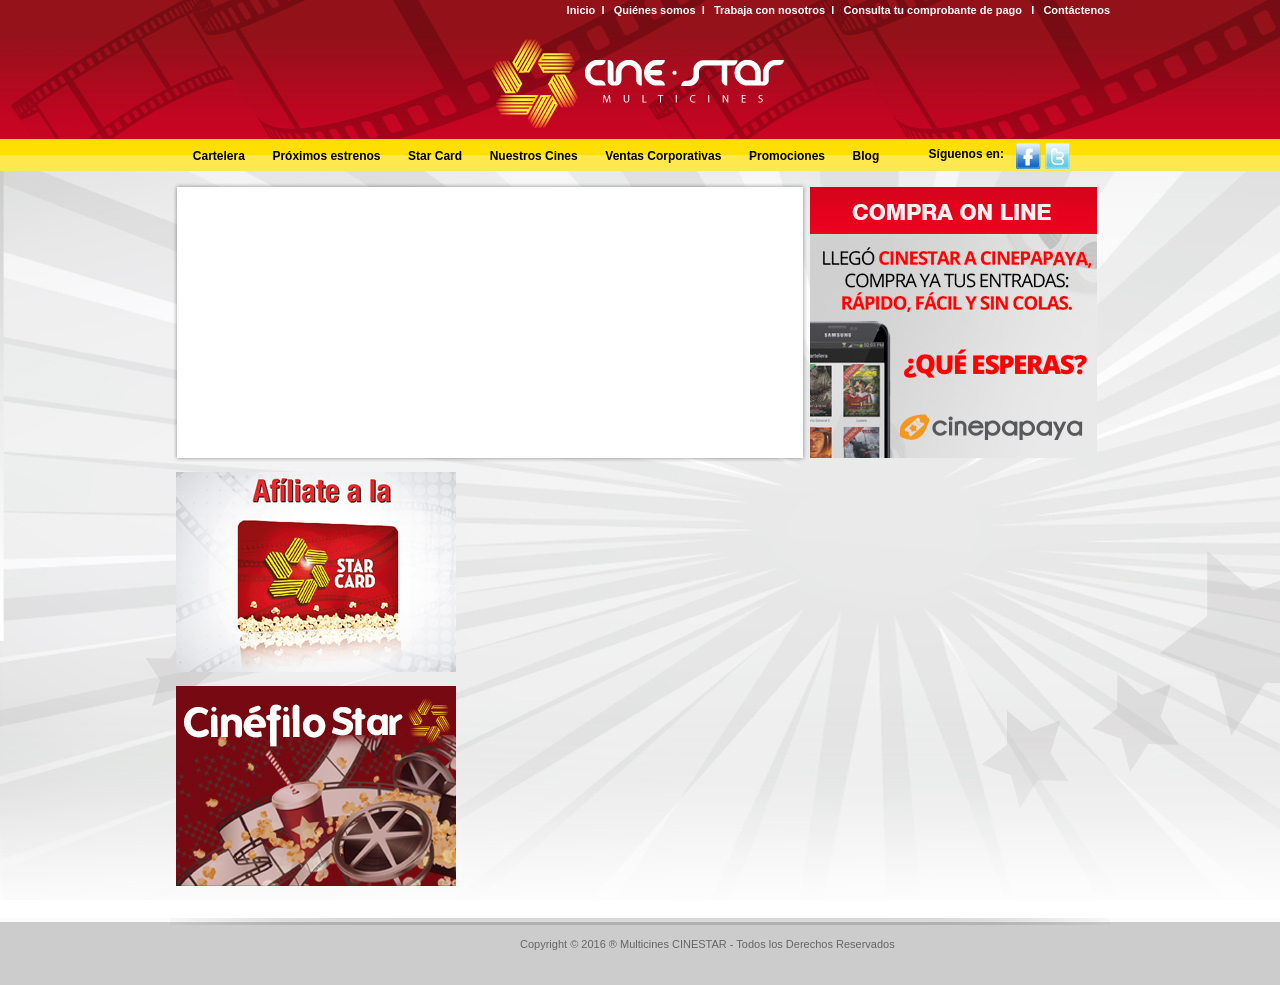
<file: index.html>
﻿<!DOCTYPE html>
<html lang="es">
	<head>
		<meta charset="utf-8">
		<meta http-equiv="X-UA-Compatible" content="IE=edge">
		<meta name="viewport" content="width=device-width, user-scalable=no, initial-scale=1.0, maximum-scale=1.0, minimum-scale=1.0">
		<meta name="description" content="Multicines Cinestar es una empresa pionera en el formato de multicines en el Perú. Información de películas, estrenos, concursos y más">
		<link rel="shortcut icon" href="img/varios/favicon.ico">
		<link href="css/estilos.css" rel="stylesheet" type="text/css">
		<title>Multicines Cinestar</title>
	</head>
	<body>

		<header>
			<nav class="nav-sec">
        		<a href="index.html">Inicio</a>&nbsp;&nbsp;l&nbsp;&nbsp;
        		<a href="http://www.cinestar.com.pe/quienes_somos">Quiénes somos</a>&nbsp;&nbsp;l&nbsp;&nbsp;
        		<a href="http://www.cinestar.com.pe/trabaja_con_nosotros">Trabaja con nosotros</a>&nbsp;&nbsp;l&nbsp;&nbsp;
        		<a href="https://www.efact.pe/consult.html" target="_blank">Consulta tu comprobante de pago </a>&nbsp;&nbsp;l&nbsp;&nbsp;
        		<a href="http://www.cinestar.com.pe/contactenos/#contenido_titulo" class="anchorLink">Contáctenos</a>
			</nav>
			<div class="area-logo">
				<a href="index.html"><img src="img/varios/logo-cinestar.png"/></a>
			</div>
			<nav class="menu">
				<span class="img-social">
					<a href="http://www.facebook.com/multicinestar" target="_blank"><img src="img/varios/ico-face.png"/></a>
					<a href="http://www.twitter.com/multicinestar" target="_blank"><img src="img/varios/ico-twitter.png"/></a>
				</span>
				<span class="social">Síguenos en: </span>
				<ul class="menu-principal">
		    		<li class="menu-item"><a href="peliculas.html?id=cartelera">Cartelera</a></li>
		       		<li class="menu-item"><a href="peliculas.html?id=estrenos">Próximos estrenos</a></li>
		       		<li class="menu-item"><a href="http://www.cinestar.com.pe/starcard">Star Card</a></li>
		        	<li class="menu-item"><a href="cines.html">Nuestros Cines</a></li>
		        	<li class="menu-item"><a href="http://www.cinestar.com.pe/ventas_corporativas">Ventas Corporativas</a></li>
		        	<li class="menu-item"><a href="http://www.cinestar.com.pe/promociones">Promociones</a></li>
		        	<li class="menu-item"><a href="http://www.cinestar.com.pe/cinefilo_star">Blog</a></li>
		    	</ul>
			</nav>
			<div class="slider">

			</div>
			<div class="papaya">
				<a href="http://www.cinepapaya.com/pe/cinestar" target="_blank"><img src="img/varios/bg-papaya.jpg"/></a>
			</div>
		</header>
	
		<div class="contenido">
			<div class="publicidad">
				<a href="http://www.cinestar.com.pe/starcard/"><img src="img/varios/starcard.jpg"/></a>
				<a href="http://www.cinestar.com.pe/cinefilo_star/"><img src="img/varios/cinefilo-star.jpg"/></a>
			</div>
			<div class="contenido-interno" id="contenido-interno">
				
			</div>
		</div>
		<div class="clearbox"><br/></div>

		<footer>
			<div class="contenido-footer">
				<p>Copyright © 2016 ® Multicines CINESTAR - Todos los Derechos Reservados</p>
			</div>
		</footer>

	</body>
</html>
</file>
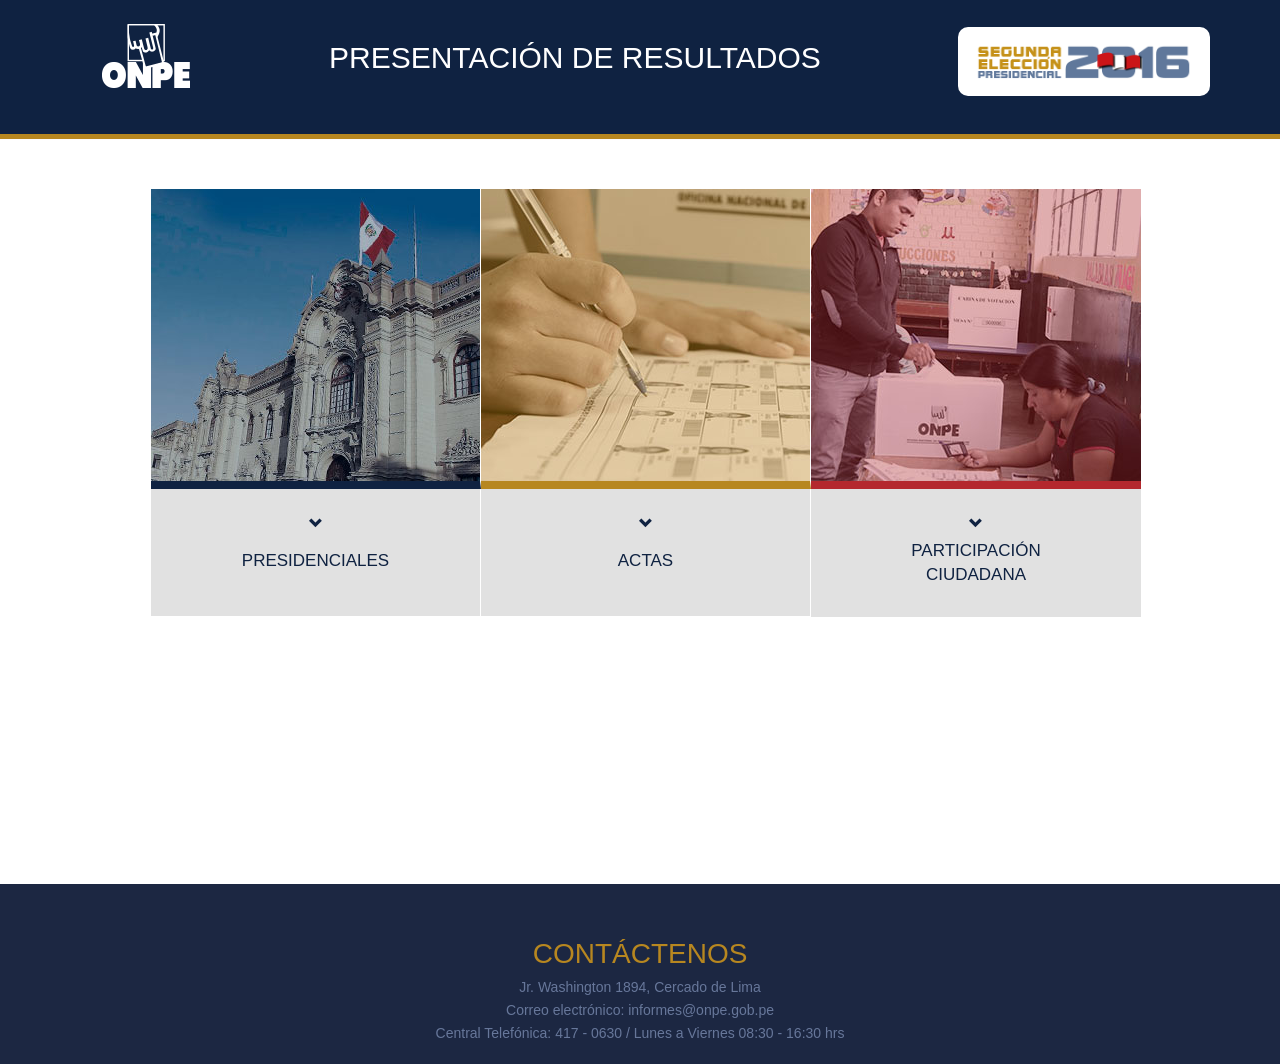
<file: onpe_jss/index.html>
﻿<!DOCTYPE html> 
<html>
  <head>
    <title>ONPE - Oficina Nacional de Procesos Electorales</title>
    <meta http-equiv="Content-Type" content="text/html; charset=UTF-8"  />
    <meta http-equiv="X-UA-Compatible" content="IE=9" />
    <link href="css/bootstrap.css" rel="stylesheet" type="text/css" media="screen"/>
    <link href="css/font-awesome.min.css" rel="stylesheet" type="text/css" media="screen"/>
    <link href="css/style.css" rel="stylesheet" type="text/css" media="screen"/>
  </head>
  <body>
    <header>
      <div class="container">
        <div class="pull-left logo-onpe">
          <div class="pull-left">
            <a href="index.html"><img src="images/onpe-trans.png"></a>
          </div>
          
          <div class="pull-left">
            <h1>PRESENTACIÓN DE RESULTADOS</h1>
          </div>
        </div>
  
        <div class="pull-right logo">
          <img src="images/eegg2016-trans.png" width="218" height="35">
        </div>
      </div>
    </header>
    
    <section class="container space02 nosub">
      <div class="pull-left pd02 ancho-ie">
          <a href="presidenciales.html">
            <div class="grow pic btn01"><img src="images/presidenciales.jpg" ></div>
            <div class="tit02"><span class="glyphicon glyphicon-chevron-down" aria-hidden="true"></span><p>PRESIDENCIALES</p></div>
          </a>
      </div>
      <div class="pull-left pd02 oculto2 ancho-ie">
        <a href="actas_ubigeo.html">
          <div class="grow pic btn04"><img src="images/actas.jpg" ></div>
          <div class="tit02"><span class="glyphicon glyphicon-chevron-down" aria-hidden="true"></span><p>ACTAS</p></div>
        </a>
      </div>
      <div class="pull-left pd01 ancho-ie">
        <a href="participacion.html">
          <div class="grow pic btn05"><img src="images/participacion.jpg" ></div>
        <div class="tit01"><span class="glyphicon glyphicon-chevron-down" aria-hidden="true"></span><p>PARTICIPACIÓN <br> CIUDADANA</p></div>
        </a>
      </div>
    </section>
    
    <footer class="footer-inside">
      <div class="container">
        <div class="row">
          <div class="col-md-12 direc01">
            <span>CONTÁCTENOS</span>
            <p>Jr. Washington 1894, Cercado de Lima </p>
            <p>Correo electrónico: <a href="#">informes@onpe.gob.pe</a></p>
            <p>Central Telefónica: 417 - 0630 / Lunes a Viernes 08:30 - 16:30 hrs</p>
          </div>
        </div>
      </div>
    </footer>
      
  </body>
</html>
</file>
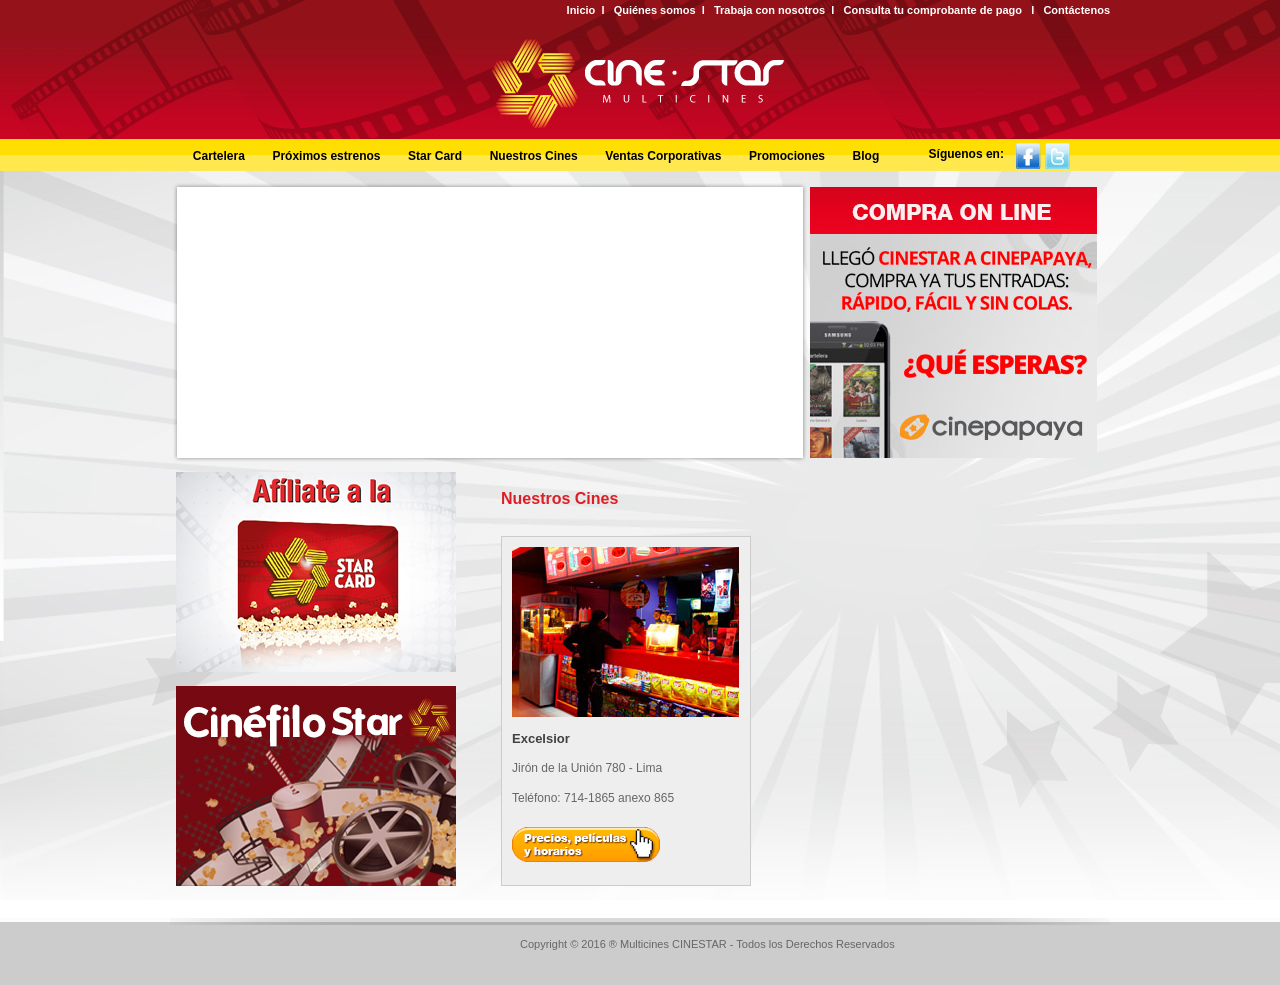
<file: cines.html>
﻿<!DOCTYPE html>
<html>
	<head>
		<meta charset="utf-8">
		<meta http-equiv="X-UA-Compatible" content="IE=edge">
		<meta name="viewport" content="width=device-width, user-scalable=no, initial-scale=1.0, maximum-scale=1.0, minimum-scale=1.0">
		<meta name="description" content="Multicines Cinestar es una empresa pionera en el formato de multicines en el Perú. Información de películas, estrenos, concursos y más">
		<link rel="shortcut icon" href="img/varios/favicon.ico">
		<link href="css/estilos.css" rel="stylesheet" type="text/css">
		<title>Multicines Cinestar</title>
	</head>
	<body>

		<header>
			<nav class="nav-sec">
        		<a href="index.html">Inicio</a>&nbsp;&nbsp;l&nbsp;&nbsp;
        		<a href="http://www.cinestar.com.pe/quienes_somos">Quiénes somos</a>&nbsp;&nbsp;l&nbsp;&nbsp;
        		<a href="http://www.cinestar.com.pe/trabaja_con_nosotros">Trabaja con nosotros</a>&nbsp;&nbsp;l&nbsp;&nbsp;
        		<a href="https://www.efact.pe/consult.html" target="_blank">Consulta tu comprobante de pago </a>&nbsp;&nbsp;l&nbsp;&nbsp;
        		<a href="http://www.cinestar.com.pe/contactenos/#contenido_titulo" class="anchorLink">Contáctenos</a>
			</nav>
			<div class="area-logo">
				<a href="index.html"><img src="img/varios/logo-cinestar.png"/></a>
			</div>
			<nav class="menu">
				<span class="img-social">
					<a href="http://www.facebook.com/multicinestar" target="_blank"><img src="img/varios/ico-face.png"/></a>
					<a href="http://www.twitter.com/multicinestar" target="_blank"><img src="img/varios/ico-twitter.png"/></a>
				</span>
				<span class="social">Síguenos en: </span>
				<ul class="menu-principal">
		    		<li class="menu-item"><a href="peliculas.html?id=cartelera">Cartelera</a></li>
		       		<li class="menu-item"><a href="peliculas.html?id=estrenos">Próximos estrenos</a></li>
		       		<li class="menu-item"><a href="http://www.cinestar.com.pe/starcard">Star Card</a></li>
		        	<li class="menu-item"><a href="cines.html">Nuestros Cines</a></li>
		        	<li class="menu-item"><a href="http://www.cinestar.com.pe/ventas_corporativas">Ventas Corporativas</a></li>
		        	<li class="menu-item"><a href="http://www.cinestar.com.pe/promociones">Promociones</a></li>
		        	<li class="menu-item"><a href="http://www.cinestar.com.pe/cinefilo_star">Blog</a></li>
		    	</ul>
			</nav>
			<div class="slider">

			</div>
			<div class="papaya">
				<a href="http://www.cinepapaya.com/pe/cinestar" target="_blank"><img src="img/varios/bg-papaya.jpg"/></a>
			</div>
		</header>
	
		<div class="contenido">
			<div class="publicidad">
				<a href="http://www.cinestar.com.pe/starcard/"><img src="img/varios/starcard.jpg"/></a>
				<a href="http://www.cinestar.com.pe/cinefilo_star/"><img src="img/varios/cinefilo-star.jpg"/></a>
			</div>
			<div class="contenido-interno" id="contenido-interno">

				<br/><h1>Nuestros Cines</h1><br/>
				<div class="contenido-cine">
	        	    <img src="img/cine/1.1.jpg" width="227" height="170"/>
            	   	<div class="datos-cine">
       				   	<h4>Excelsior</h4><br/>
                		<span>Jirón de la Unión 780 - Lima<br/><br/>Teléfono: 714-1865 anexo 865</span>
                	</div>
                	<br/>
                	<a href="http://www.cinestar.com.pe/multicines/cine/Cinestar-Excelsior">
                		<img src="img/varios/ico-info2.png" width="150" height="40"/>
                	</a>
				</div>

			</div>
		</div>
		<div class="clearbox"><br/></div>

		<footer>
			<div class="contenido-footer">
				<p>Copyright © 2016 ® Multicines CINESTAR - Todos los Derechos Reservados</p>
			</div>
		</footer>

	</body>
</html>
</file>
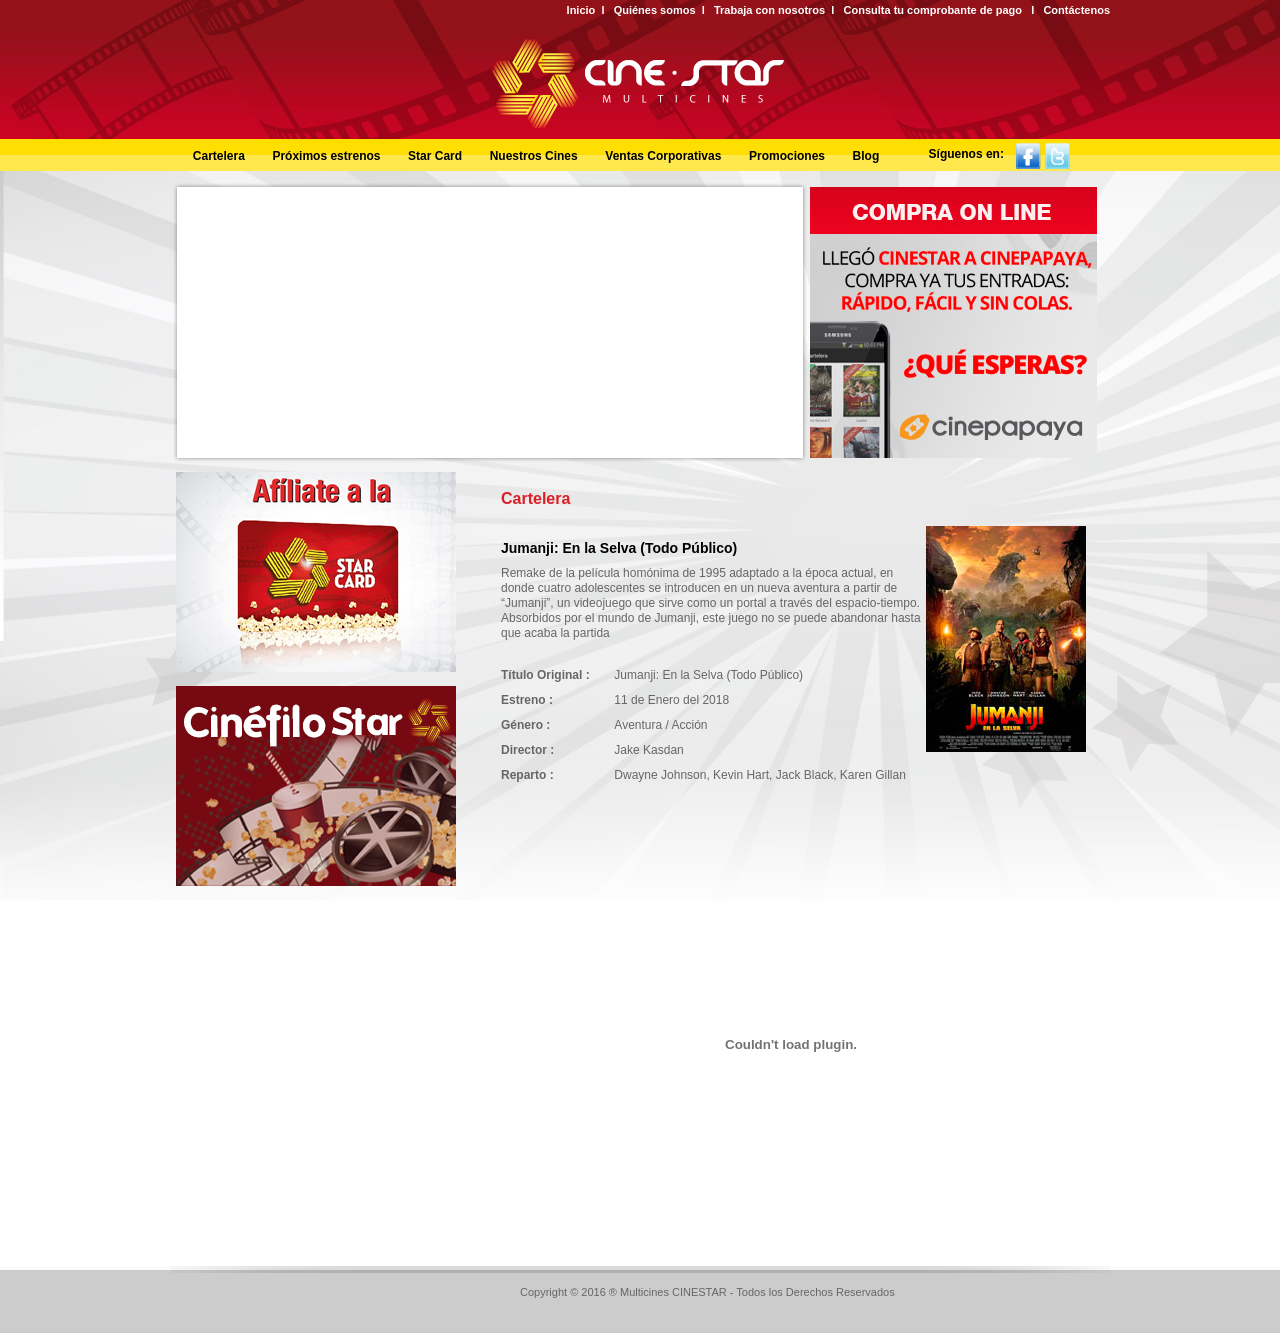
<file: pelicula.html>
﻿<!DOCTYPE html>
<html lang="es">
	<head>
		<meta charset="utf-8">
		<meta http-equiv="X-UA-Compatible" content="IE=edge">
		<meta name="viewport" content="width=device-width, user-scalable=no, initial-scale=1.0, maximum-scale=1.0, minimum-scale=1.0">
		<meta name="description" content="Multicines Cinestar es una empresa pionera en el formato de multicines en el Perú. Información de películas, estrenos, concursos y más">
		<link rel="shortcut icon" href="img/varios/favicon.ico">
		<link href="css/estilos.css" rel="stylesheet" type="text/css">
		<title>Multicines Cinestar</title>
	</head>
	<body>

		<header>
			<nav class="nav-sec">
        		<a href="index.html">Inicio</a>&nbsp;&nbsp;l&nbsp;&nbsp;
        		<a href="http://www.cinestar.com.pe/quienes_somos">Quiénes somos</a>&nbsp;&nbsp;l&nbsp;&nbsp;
        		<a href="http://www.cinestar.com.pe/trabaja_con_nosotros">Trabaja con nosotros</a>&nbsp;&nbsp;l&nbsp;&nbsp;
        		<a href="https://www.efact.pe/consult.html" target="_blank">Consulta tu comprobante de pago </a>&nbsp;&nbsp;l&nbsp;&nbsp;
        		<a href="http://www.cinestar.com.pe/contactenos/#contenido_titulo" class="anchorLink">Contáctenos</a>
			</nav>
			<div class="area-logo">
				<a href="index.html"><img src="img/varios/logo-cinestar.png"/></a>
			</div>
			<nav class="menu">
				<span class="img-social">
					<a href="http://www.facebook.com/multicinestar" target="_blank"><img src="img/varios/ico-face.png"/></a>
					<a href="http://www.twitter.com/multicinestar" target="_blank"><img src="img/varios/ico-twitter.png"/></a>
				</span>
				<span class="social">Síguenos en: </span>
				<ul class="menu-principal">
		    		<li class="menu-item"><a href="peliculas.html?id=cartelera">Cartelera</a></li>
		       		<li class="menu-item"><a href="peliculas.html?id=estrenos">Próximos estrenos</a></li>
		       		<li class="menu-item"><a href="http://www.cinestar.com.pe/starcard">Star Card</a></li>
		        	<li class="menu-item"><a href="cines.html">Nuestros Cines</a></li>
		        	<li class="menu-item"><a href="http://www.cinestar.com.pe/ventas_corporativas">Ventas Corporativas</a></li>
		        	<li class="menu-item"><a href="http://www.cinestar.com.pe/promociones">Promociones</a></li>
		        	<li class="menu-item"><a href="http://www.cinestar.com.pe/cinefilo_star">Blog</a></li>
		    	</ul>
			</nav>
			<div class="slider">

			</div>
			<div class="papaya">
				<a href="http://www.cinepapaya.com/pe/cinestar" target="_blank"><img src="img/varios/bg-papaya.jpg"/></a>
			</div>
		</header>
	
		<div class="contenido">
			<div class="publicidad">
				<a href="http://www.cinestar.com.pe/starcard/"><img src="img/varios/starcard.jpg"/></a>
				<a href="http://www.cinestar.com.pe/cinefilo_star/"><img src="img/varios/cinefilo-star.jpg"/></a>
			</div>
			<div class="contenido-interno" id="contenido-interno">

				<br/><h1>Cartelera</h1><br/>
				<div class="contenido-pelicula">
					<div class="datos-pelicula">
						<h2>Jumanji: En la Selva (Todo Público)</h2>
						<p>Remake de la película homónima de 1995 adaptado a la época actual, en donde cuatro adolescentes se introducen en un nueva aventura a partir de “Jumanji”, un videojuego que sirve como un portal a través del espacio-tiempo. Absorbidos por el mundo de Jumanji, este juego no se puede abandonar hasta que acaba la partida</p>
						<br/>
						<div class="tabla">
							<div class="fila">
								<div class="celda-titulo">Título Original :</div>
								<div class="celda">Jumanji: En la Selva (Todo Público)</div>
							</div>
							<div class="fila">
								<div class="celda-titulo">Estreno :</div>
								<div class="celda">11 de Enero del 2018</div>
							</div>
							<div class="fila">
								<div class="celda-titulo">Género :</div>
								<div class="celda">Aventura / Acción</div>
							</div>
							<div class="fila">
								<div class="celda-titulo">Director :</div>
								<div class="celda">Jake Kasdan</div>
							</div>
							<div class="fila">
								<div class="celda-titulo">Reparto :</div>
								<div class="celda">Dwayne Johnson, Kevin Hart, Jack Black, Karen Gillan</div>
							</div>
						</div>
					</div>
					<img src="img/pelicula/1.jpg" width="160" height="226"><br/><br/>
				</div>
				<div class="pelicula-video">
					<embed src="https://www.youtube.com/v/6maujJFcuxAfs" type="application/x-shockwave-flash" allowscriptaccess="always" allowfullscreen="true" width="580" height="400">
				</div>

			</div>
		</div>
		<div class="clearbox"><br/></div>

		<footer>
			<div class="contenido-footer">
				<p>Copyright © 2016 ® Multicines CINESTAR - Todos los Derechos Reservados</p>
			</div>
		</footer>
		
	</body>
</html>
</file>
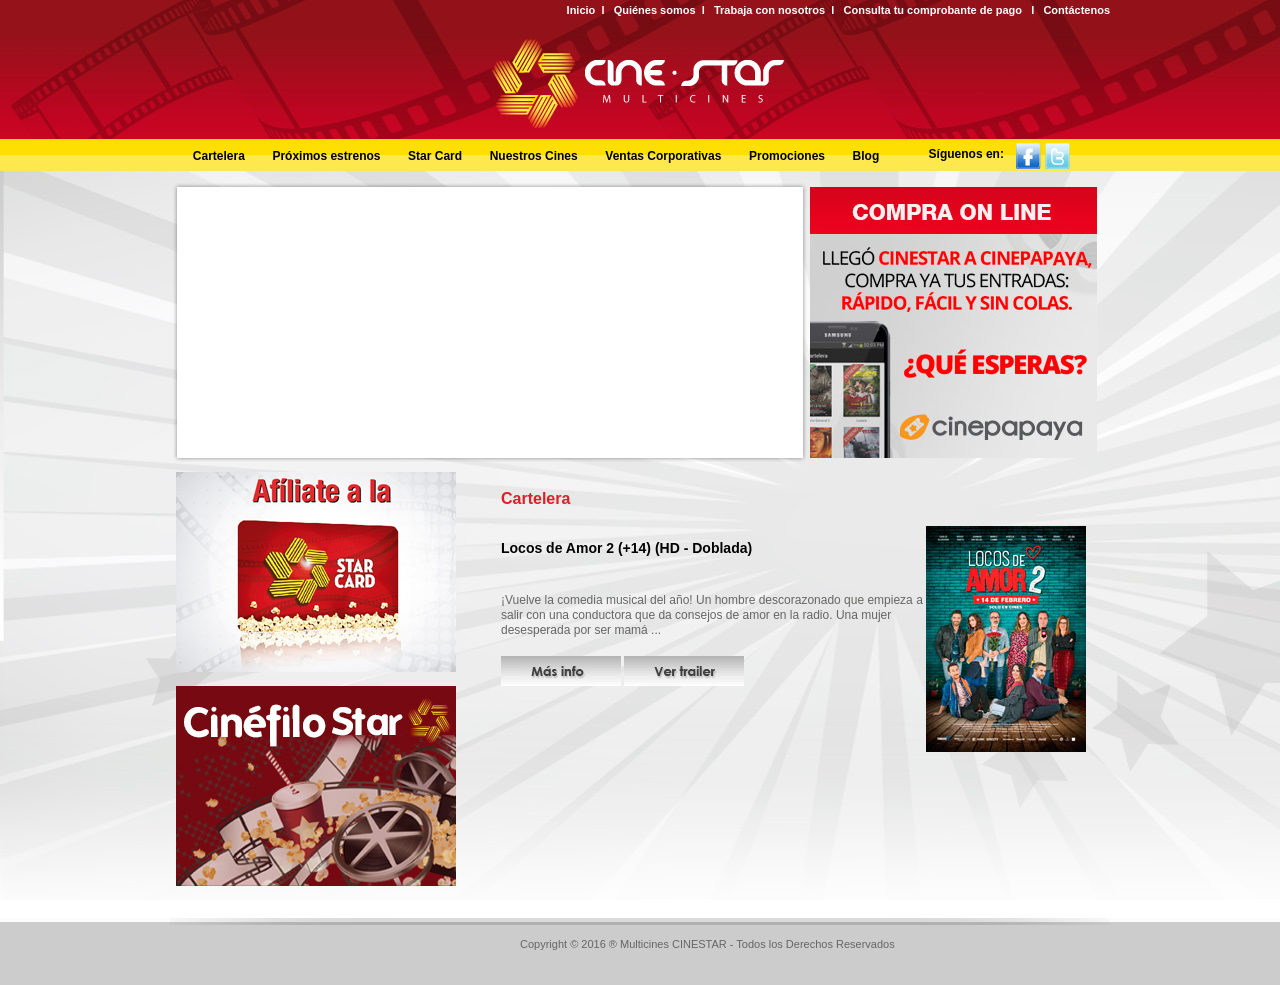
<file: peliculas.html>
﻿<!DOCTYPE html>
<html lang="es">
	<head>
		<meta charset="utf-8">
		<meta http-equiv="X-UA-Compatible" content="IE=edge">
		<meta name="viewport" content="width=device-width, user-scalable=no, initial-scale=1.0, maximum-scale=1.0, minimum-scale=1.0">
		<meta name="description" content="Multicines Cinestar es una empresa pionera en el formato de multicines en el Perú. Información de películas, estrenos, concursos y más">
		<link rel="shortcut icon" href="img/varios/favicon.ico">
		<link href="css/estilos.css" rel="stylesheet" type="text/css">
		<title>Multicines Cinestar</title>
	</head>
	<body>

		<header>
			<nav class="nav-sec">
        		<a href="index.html">Inicio</a>&nbsp;&nbsp;l&nbsp;&nbsp;
        		<a href="http://www.cinestar.com.pe/quienes_somos">Quiénes somos</a>&nbsp;&nbsp;l&nbsp;&nbsp;
        		<a href="http://www.cinestar.com.pe/trabaja_con_nosotros">Trabaja con nosotros</a>&nbsp;&nbsp;l&nbsp;&nbsp;
        		<a href="https://www.efact.pe/consult.html" target="_blank">Consulta tu comprobante de pago </a>&nbsp;&nbsp;l&nbsp;&nbsp;
        		<a href="http://www.cinestar.com.pe/contactenos/#contenido_titulo" class="anchorLink">Contáctenos</a>
			</nav>
			<div class="area-logo">
				<a href="index.html"><img src="img/varios/logo-cinestar.png"/></a>
			</div>
			<nav class="menu">
				<span class="img-social">
					<a href="http://www.facebook.com/multicinestar" target="_blank"><img src="img/varios/ico-face.png"/></a>
					<a href="http://www.twitter.com/multicinestar" target="_blank"><img src="img/varios/ico-twitter.png"/></a>
				</span>
				<span class="social">Síguenos en: </span>
				<ul class="menu-principal">
		    		<li class="menu-item"><a href="peliculas.html?id=cartelera">Cartelera</a></li>
		       		<li class="menu-item"><a href="peliculas.html?id=estrenos">Próximos estrenos</a></li>
		       		<li class="menu-item"><a href="http://www.cinestar.com.pe/starcard">Star Card</a></li>
		        	<li class="menu-item"><a href="cines.html">Nuestros Cines</a></li>
		        	<li class="menu-item"><a href="http://www.cinestar.com.pe/ventas_corporativas">Ventas Corporativas</a></li>
		        	<li class="menu-item"><a href="http://www.cinestar.com.pe/promociones">Promociones</a></li>
		        	<li class="menu-item"><a href="http://www.cinestar.com.pe/cinefilo_star">Blog</a></li>
		    	</ul>
			</nav>
			<div class="slider">

			</div>
			<div class="papaya">
				<a href="http://www.cinepapaya.com/pe/cinestar" target="_blank"><img src="img/varios/bg-papaya.jpg"/></a>
			</div>
		</header>
	
		<div class="contenido">
			<div class="publicidad">
				<a href="http://www.cinestar.com.pe/starcard/"><img src="img/varios/starcard.jpg"/></a>
				<a href="http://www.cinestar.com.pe/cinefilo_star/"><img src="img/varios/cinefilo-star.jpg"/></a>
			</div>
			<div class="contenido-interno" id="contenido-interno">
				
				<br/><h1>Cartelera</h1><br/>
				<div class="contenido-pelicula">
					<div class="datos-pelicula">
						<h2>Locos de Amor 2 (+14) (HD - Doblada)</h2><br/>
						<p>¡Vuelve la comedia musical del año! Un hombre descorazonado que empieza a salir con una conductora que da consejos de amor en la radio. Una mujer desesperada por ser mamá ...</p>
						<br/>
                       	<div class="boton-pelicula"> 
                       		<a href="http://www.cinestar.com.pe/cartelera/pelicula/Locos-de-Amor-2" >
                       			<img src="img/varios/btn-mas-info.jpg" width="120" height="30" alt="Ver info"/>
                       		</a>
               			</div>
               			<div class="boton-pelicula"> 
               				<a href="https://www.youtube.com/v/v3fspveODBI" target=_blank  onclick="return hs.htmlExpand(this, { objectType: 'iframe' } )" >
               					<img src="img/varios/btn-trailer.jpg" width="120" height="30" alt="Ver trailer"/>
               				</a>
                        </div> 
					</div>
					<img src="img/pelicula/10.jpg" width="160" height="226"/><br/><br/>
				</div>

			</div>
		</div>
		<div class="clearbox"><br></div>

		<footer>
			<div class="contenido-footer">
				<p>Copyright © 2016 ® Multicines CINESTAR - Todos los Derechos Reservados</p>
			</div>
		</footer>

	</body>
</html>
</file>
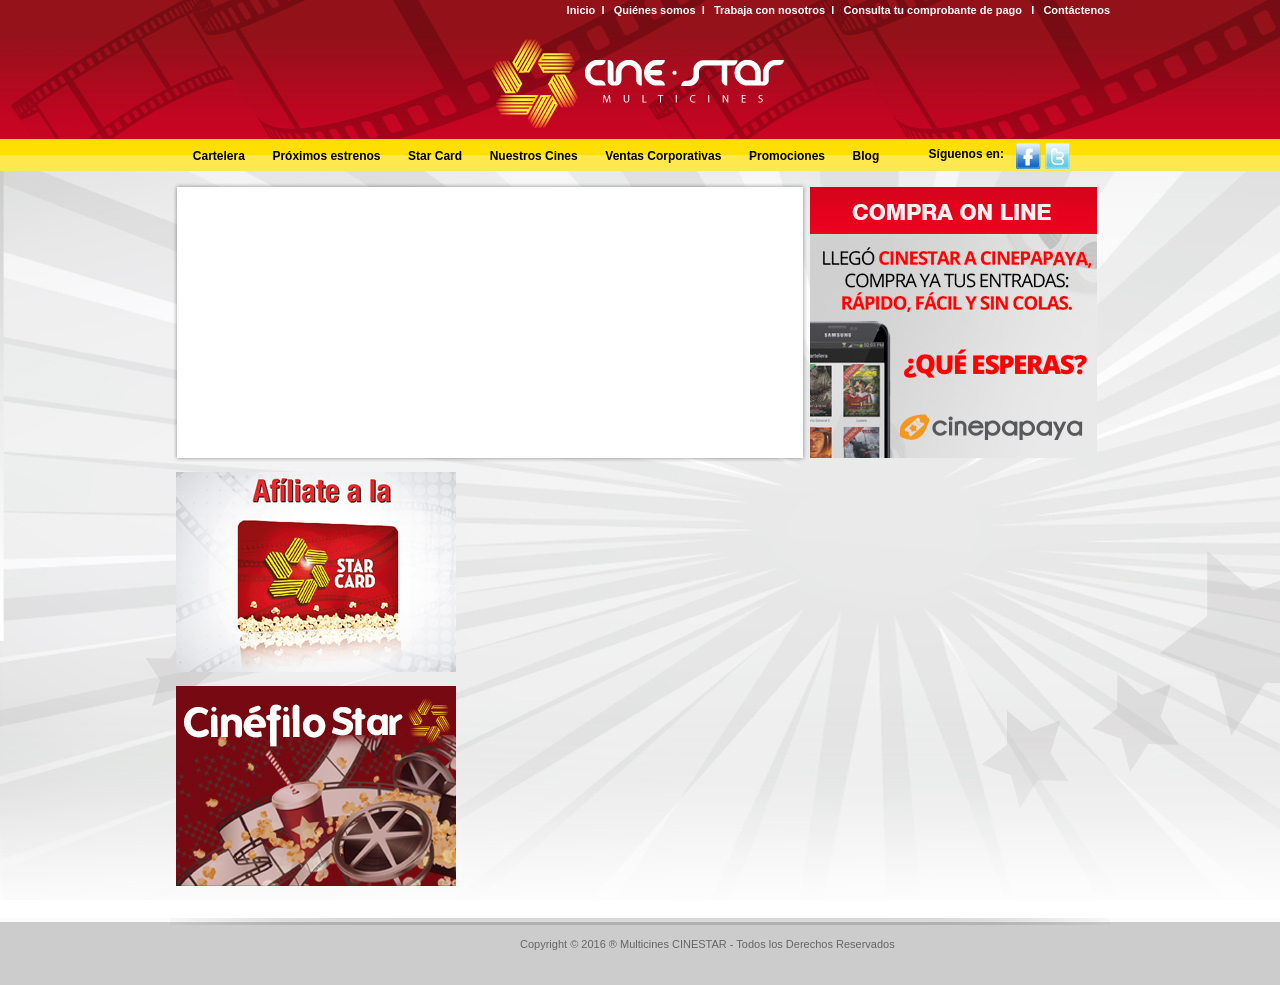
<file: cinestar_jss/cine.html>
﻿<!DOCTYPE html>
<html lang="es">
	<head>
		<meta charset="utf-8">
		<meta http-equiv="X-UA-Compatible" content="IE=edge">
		<meta name="viewport" content="width=device-width, user-scalable=no, initial-scale=1.0, maximum-scale=1.0, minimum-scale=1.0">
		<meta name="description" content="Multicines Cinestar es una empresa pionera en el formato de multicines en el Perú. Información de películas, estrenos, concursos y más">
		<link rel="shortcut icon" href="img/varios/favicon.ico">
		<link href="css/estilos.css" rel="stylesheet" type="text/css">
		<title>Multicines Cinestar</title>
	</head>
	<body>

		<header>
			<nav class="nav-sec">
        		<a href="index.html">Inicio</a>&nbsp;&nbsp;l&nbsp;&nbsp;
        		<a href="http://www.cinestar.com.pe/quienes_somos">Quiénes somos</a>&nbsp;&nbsp;l&nbsp;&nbsp;
        		<a href="http://www.cinestar.com.pe/trabaja_con_nosotros">Trabaja con nosotros</a>&nbsp;&nbsp;l&nbsp;&nbsp;
        		<a href="https://www.efact.pe/consult.html" target="_blank">Consulta tu comprobante de pago </a>&nbsp;&nbsp;l&nbsp;&nbsp;
        		<a href="http://www.cinestar.com.pe/contactenos/#contenido_titulo" class="anchorLink">Contáctenos</a>
			</nav>
			<div class="area-logo">
				<a href="index.html"><img src="img/varios/logo-cinestar.png"/></a>
			</div>
			<nav class="menu">
				<span class="img-social">
					<a href="http://www.facebook.com/multicinestar" target="_blank"><img src="img/varios/ico-face.png"/></a>
					<a href="http://www.twitter.com/multicinestar" target="_blank"><img src="img/varios/ico-twitter.png"/></a>
				</span>
				<span class="social">Síguenos en: </span>
				<ul class="menu-principal">
		    		<li class="menu-item"><a href="peliculas.html?id=cartelera">Cartelera</a></li>
		       		<li class="menu-item"><a href="peliculas.html?id=estrenos">Próximos estrenos</a></li>
		       		<li class="menu-item"><a href="http://www.cinestar.com.pe/starcard">Star Card</a></li>
		        	<li class="menu-item"><a href="cines.html">Nuestros Cines</a></li>
		        	<li class="menu-item"><a href="http://www.cinestar.com.pe/ventas_corporativas">Ventas Corporativas</a></li>
		        	<li class="menu-item"><a href="http://www.cinestar.com.pe/promociones">Promociones</a></li>
		        	<li class="menu-item"><a href="http://www.cinestar.com.pe/cinefilo_star">Blog</a></li>
		    	</ul>
			</nav>
			<div class="slider">

			</div>
			<div class="papaya">
				<a href="http://www.cinepapaya.com/pe/cinestar" target="_blank"><img src="img/varios/bg-papaya.jpg"/></a>
			</div>
		</header>
	
		<div class="contenido">
			<div class="publicidad">
				<a href="http://www.cinestar.com.pe/starcard/"><img src="img/varios/starcard.jpg"/></a>
				<a href="http://www.cinestar.com.pe/cinefilo_star/"><img src="img/varios/cinefilo-star.jpg"/></a>
			</div>
			<div class="contenido-interno" id="contenido-interno">

			</div>
		</div>
		<div class="clearbox"><br/></div>

		<footer>
			<div class="contenido-footer">
				<p>Copyright © 2016 ® Multicines CINESTAR - Todos los Derechos Reservados</p>
			</div>
		</footer>
		<script src="js/cine.js"></script>
	</body>
</html>
</file>
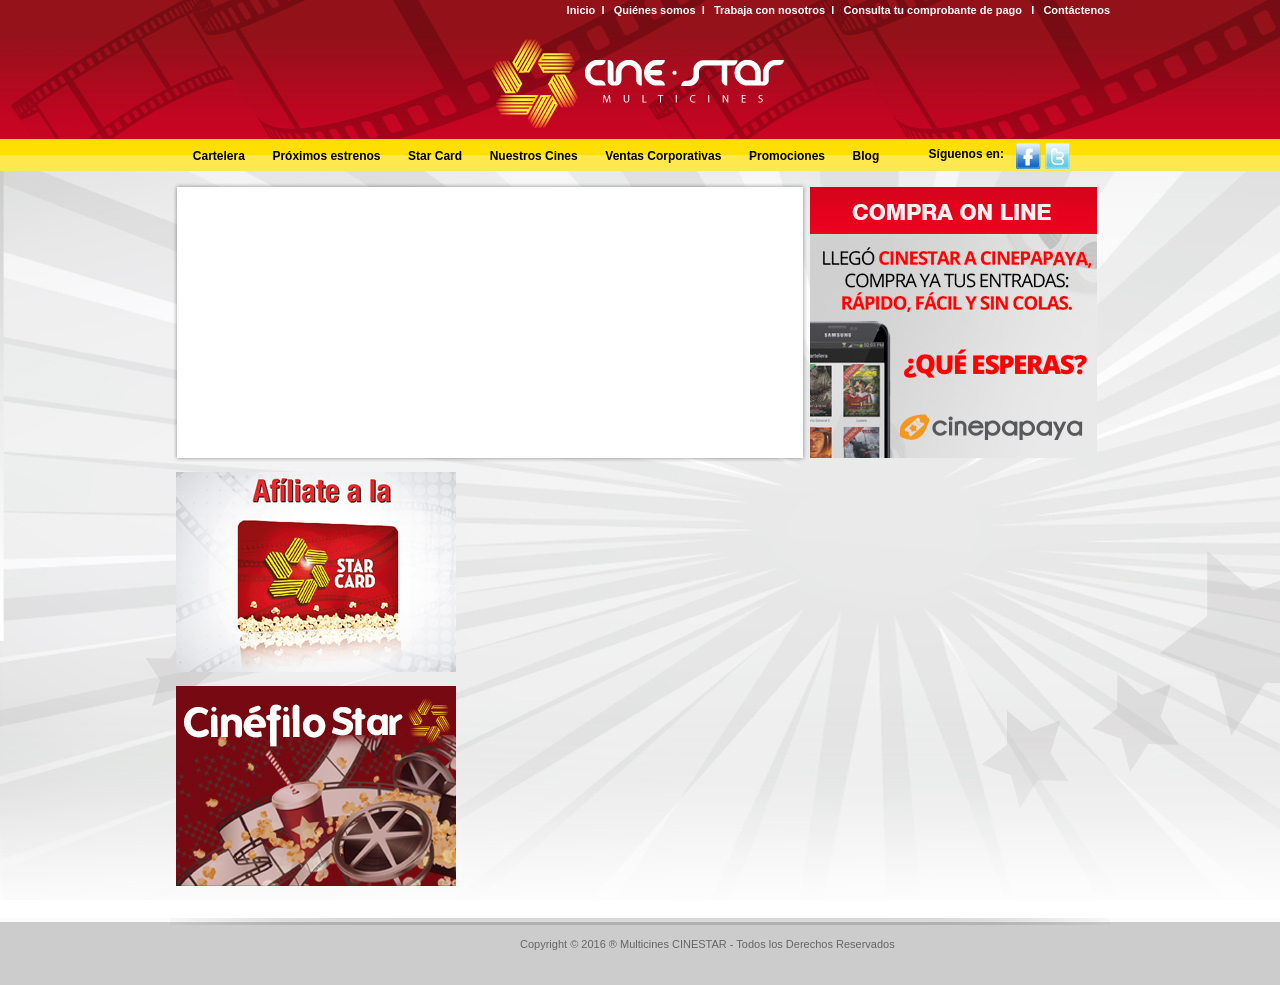
<file: cinestar_jss/cines.html>
﻿<!DOCTYPE html>
<html>
	<head>
		<meta charset="utf-8">
		<meta http-equiv="X-UA-Compatible" content="IE=edge">
		<meta name="viewport" content="width=device-width, user-scalable=no, initial-scale=1.0, maximum-scale=1.0, minimum-scale=1.0">
		<meta name="description" content="Multicines Cinestar es una empresa pionera en el formato de multicines en el Perú. Información de películas, estrenos, concursos y más">
		<link rel="shortcut icon" href="img/varios/favicon.ico">
		<link href="css/estilos.css" rel="stylesheet" type="text/css">
		<title>Multicines Cinestar</title>
	</head>
	<body>

		<header>
			<nav class="nav-sec">
        		<a href="index.html">Inicio</a>&nbsp;&nbsp;l&nbsp;&nbsp;
        		<a href="http://www.cinestar.com.pe/quienes_somos">Quiénes somos</a>&nbsp;&nbsp;l&nbsp;&nbsp;
        		<a href="http://www.cinestar.com.pe/trabaja_con_nosotros">Trabaja con nosotros</a>&nbsp;&nbsp;l&nbsp;&nbsp;
        		<a href="https://www.efact.pe/consult.html" target="_blank">Consulta tu comprobante de pago </a>&nbsp;&nbsp;l&nbsp;&nbsp;
        		<a href="http://www.cinestar.com.pe/contactenos/#contenido_titulo" class="anchorLink">Contáctenos</a>
			</nav>
			<div class="area-logo">
				<a href="index.html"><img src="img/varios/logo-cinestar.png"/></a>
			</div>
			<nav class="menu">
				<span class="img-social">
					<a href="http://www.facebook.com/multicinestar" target="_blank"><img src="img/varios/ico-face.png"/></a>
					<a href="http://www.twitter.com/multicinestar" target="_blank"><img src="img/varios/ico-twitter.png"/></a>
				</span>
				<span class="social">Síguenos en: </span>
				<ul class="menu-principal">
		    		<li class="menu-item"><a href="peliculas.html?id=cartelera">Cartelera</a></li>
		       		<li class="menu-item"><a href="peliculas.html?id=estrenos">Próximos estrenos</a></li>
		       		<li class="menu-item"><a href="http://www.cinestar.com.pe/starcard">Star Card</a></li>
		        	<li class="menu-item"><a href="cines.html">Nuestros Cines</a></li>
		        	<li class="menu-item"><a href="http://www.cinestar.com.pe/ventas_corporativas">Ventas Corporativas</a></li>
		        	<li class="menu-item"><a href="http://www.cinestar.com.pe/promociones">Promociones</a></li>
		        	<li class="menu-item"><a href="http://www.cinestar.com.pe/cinefilo_star">Blog</a></li>
		    	</ul>
			</nav>
			<div class="slider">

			</div>
			<div class="papaya">
				<a href="http://www.cinepapaya.com/pe/cinestar" target="_blank"><img src="img/varios/bg-papaya.jpg"/></a>
			</div>
		</header>
	
		<div class="contenido">
			<div class="publicidad">
				<a href="http://www.cinestar.com.pe/starcard/"><img src="img/varios/starcard.jpg"/></a>
				<a href="http://www.cinestar.com.pe/cinefilo_star/"><img src="img/varios/cinefilo-star.jpg"/></a>
			</div>
			<div class="contenido-interno" id="contenido-interno">

			</div>
		</div>
		<div class="clearbox"><br/></div>

		<footer>
			<div class="contenido-footer">
				<p>Copyright © 2016 ® Multicines CINESTAR - Todos los Derechos Reservados</p>
			</div>
		</footer>

		<script src="js/cines.js"></script>
	</body>
</html>
</file>
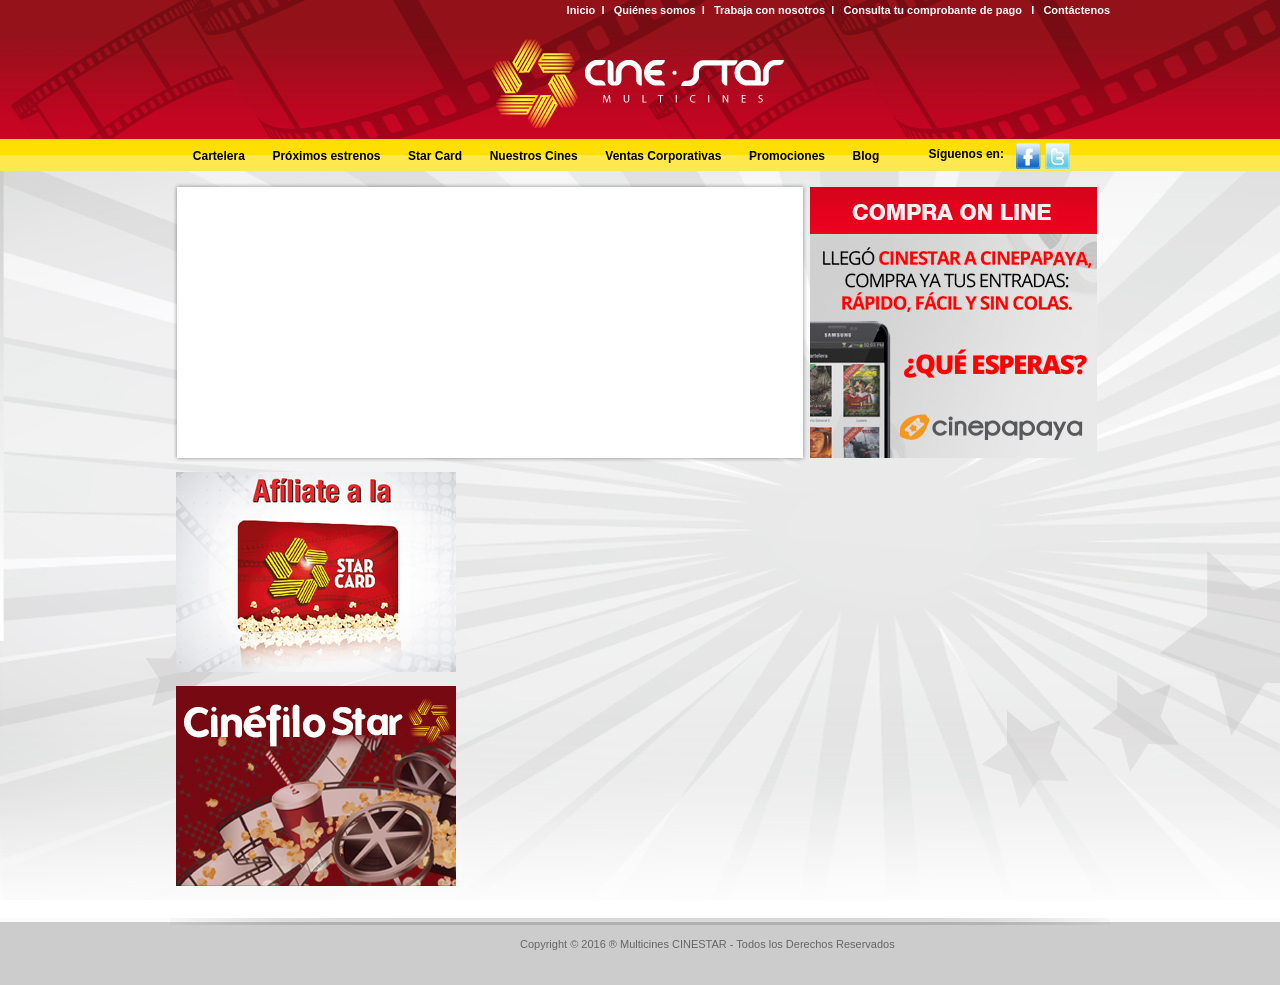
<file: cinestar_jss/pelicula.html>
﻿<!DOCTYPE html>
<html lang="es">
	<head>
		<meta charset="utf-8">
		<meta http-equiv="X-UA-Compatible" content="IE=edge">
		<meta name="viewport" content="width=device-width, user-scalable=no, initial-scale=1.0, maximum-scale=1.0, minimum-scale=1.0">
		<meta name="description" content="Multicines Cinestar es una empresa pionera en el formato de multicines en el Perú. Información de películas, estrenos, concursos y más">
		<link rel="shortcut icon" href="img/varios/favicon.ico">
		<link href="css/estilos.css" rel="stylesheet" type="text/css">
		<title>Multicines Cinestar</title>
	</head>
	<body>

		<header>
			<nav class="nav-sec">
        		<a href="index.html">Inicio</a>&nbsp;&nbsp;l&nbsp;&nbsp;
        		<a href="http://www.cinestar.com.pe/quienes_somos">Quiénes somos</a>&nbsp;&nbsp;l&nbsp;&nbsp;
        		<a href="http://www.cinestar.com.pe/trabaja_con_nosotros">Trabaja con nosotros</a>&nbsp;&nbsp;l&nbsp;&nbsp;
        		<a href="https://www.efact.pe/consult.html" target="_blank">Consulta tu comprobante de pago </a>&nbsp;&nbsp;l&nbsp;&nbsp;
        		<a href="http://www.cinestar.com.pe/contactenos/#contenido_titulo" class="anchorLink">Contáctenos</a>
			</nav>
			<div class="area-logo">
				<a href="index.html"><img src="img/varios/logo-cinestar.png"/></a>
			</div>
			<nav class="menu">
				<span class="img-social">
					<a href="http://www.facebook.com/multicinestar" target="_blank"><img src="img/varios/ico-face.png"/></a>
					<a href="http://www.twitter.com/multicinestar" target="_blank"><img src="img/varios/ico-twitter.png"/></a>
				</span>
				<span class="social">Síguenos en: </span>
				<ul class="menu-principal">
		    		<li class="menu-item"><a href="peliculas.html?id=cartelera">Cartelera</a></li>
		       		<li class="menu-item"><a href="peliculas.html?id=estrenos">Próximos estrenos</a></li>
		       		<li class="menu-item"><a href="http://www.cinestar.com.pe/starcard">Star Card</a></li>
		        	<li class="menu-item"><a href="cines.html">Nuestros Cines</a></li>
		        	<li class="menu-item"><a href="http://www.cinestar.com.pe/ventas_corporativas">Ventas Corporativas</a></li>
		        	<li class="menu-item"><a href="http://www.cinestar.com.pe/promociones">Promociones</a></li>
		        	<li class="menu-item"><a href="http://www.cinestar.com.pe/cinefilo_star">Blog</a></li>
		    	</ul>
			</nav>
			<div class="slider">

			</div>
			<div class="papaya">
				<a href="http://www.cinepapaya.com/pe/cinestar" target="_blank"><img src="img/varios/bg-papaya.jpg"/></a>
			</div>
		</header>

		<div class="contenido">
			<div class="publicidad">
				<a href="http://www.cinestar.com.pe/starcard/"><img src="img/varios/starcard.jpg"/></a>
				<a href="http://www.cinestar.com.pe/cinefilo_star/"><img src="img/varios/cinefilo-star.jpg"/></a>
			</div>
			<div class="contenido-interno" id="contenido-interno">

			</div>
		</div>
		<div class="clearbox"><br/></div>

		<footer>
			<div class="contenido-footer">
				<p>Copyright © 2016 ® Multicines CINESTAR - Todos los Derechos Reservados</p>
			</div>
		</footer>
		<script src="js/pelicula.js"></script>
	</body>
</html>
</file>
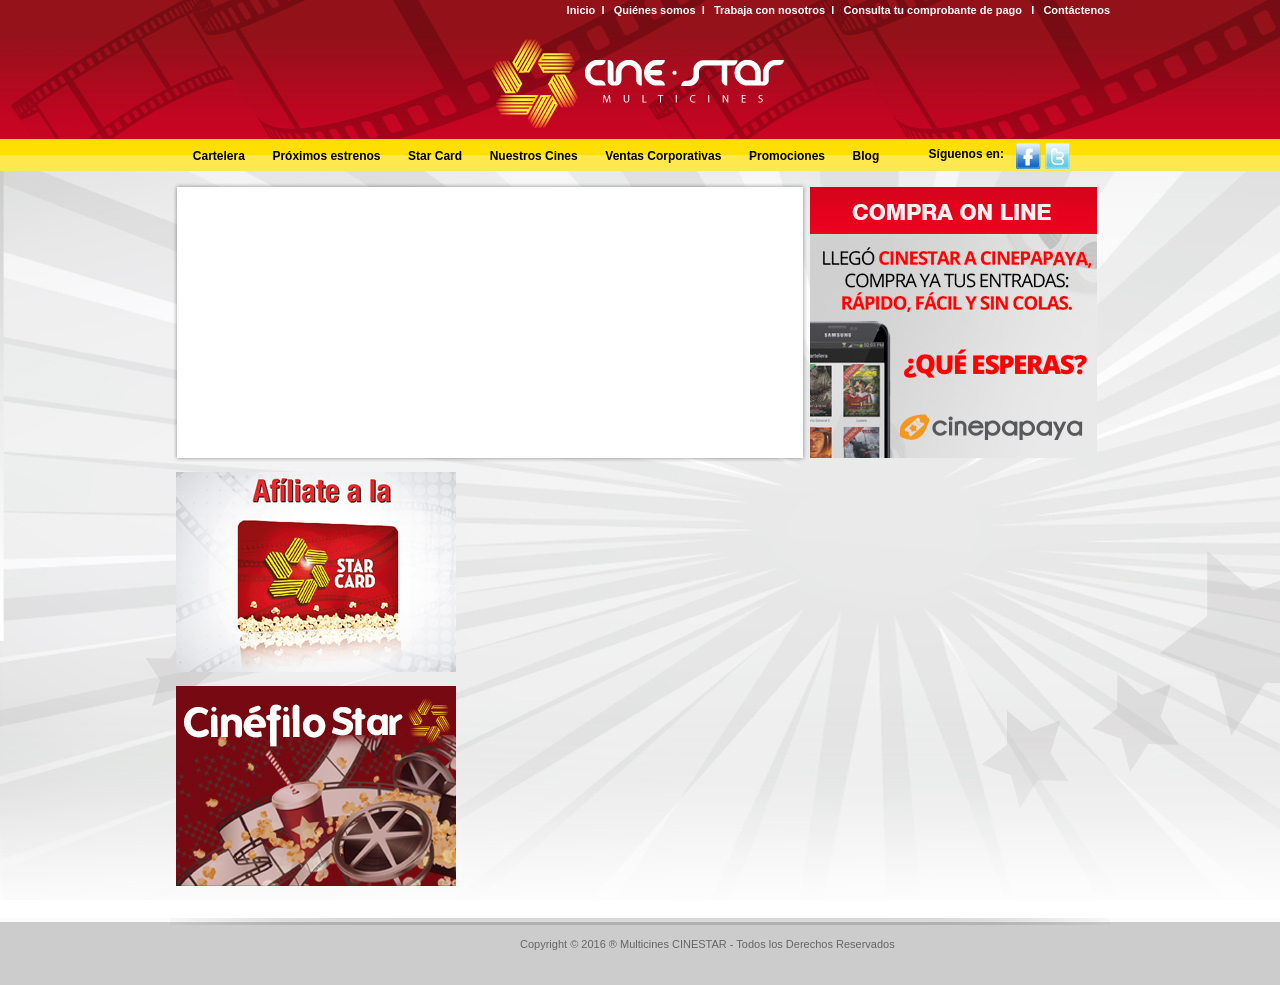
<file: cinestar_jss/peliculas.html>
﻿<!DOCTYPE html>
<html lang="es">
	<head>
		<meta charset="utf-8">
		<meta http-equiv="X-UA-Compatible" content="IE=edge">
		<meta name="viewport" content="width=device-width, user-scalable=no, initial-scale=1.0, maximum-scale=1.0, minimum-scale=1.0">
		<meta name="description" content="Multicines Cinestar es una empresa pionera en el formato de multicines en el Perú. Información de películas, estrenos, concursos y más">
		<link rel="shortcut icon" href="img/varios/favicon.ico">
		<link href="css/estilos.css" rel="stylesheet" type="text/css">
		<title>Multicines Cinestar</title>
	</head>
	<body>

		<header>
			<nav class="nav-sec">
        		<a href="index.html">Inicio</a>&nbsp;&nbsp;l&nbsp;&nbsp;
        		<a href="http://www.cinestar.com.pe/quienes_somos">Quiénes somos</a>&nbsp;&nbsp;l&nbsp;&nbsp;
        		<a href="http://www.cinestar.com.pe/trabaja_con_nosotros">Trabaja con nosotros</a>&nbsp;&nbsp;l&nbsp;&nbsp;
        		<a href="https://www.efact.pe/consult.html" target="_blank">Consulta tu comprobante de pago </a>&nbsp;&nbsp;l&nbsp;&nbsp;
        		<a href="http://www.cinestar.com.pe/contactenos/#contenido_titulo" class="anchorLink">Contáctenos</a>
			</nav>
			<div class="area-logo">
				<a href="index.html"><img src="img/varios/logo-cinestar.png"/></a>
			</div>
			<nav class="menu">
				<span class="img-social">
					<a href="http://www.facebook.com/multicinestar" target="_blank"><img src="img/varios/ico-face.png"/></a>
					<a href="http://www.twitter.com/multicinestar" target="_blank"><img src="img/varios/ico-twitter.png"/></a>
				</span>
				<span class="social">Síguenos en: </span>
				<ul class="menu-principal">
		    		<li class="menu-item"><a href="peliculas.html?id=cartelera">Cartelera</a></li>
		       		<li class="menu-item"><a href="peliculas.html?id=estrenos">Próximos estrenos</a></li>
		       		<li class="menu-item"><a href="http://www.cinestar.com.pe/starcard">Star Card</a></li>
		        	<li class="menu-item"><a href="cines.html">Nuestros Cines</a></li>
		        	<li class="menu-item"><a href="http://www.cinestar.com.pe/ventas_corporativas">Ventas Corporativas</a></li>
		        	<li class="menu-item"><a href="http://www.cinestar.com.pe/promociones">Promociones</a></li>
		        	<li class="menu-item"><a href="http://www.cinestar.com.pe/cinefilo_star">Blog</a></li>
		    	</ul>
			</nav>
			<div class="slider">

			</div>
			<div class="papaya">
				<a href="http://www.cinepapaya.com/pe/cinestar" target="_blank"><img src="img/varios/bg-papaya.jpg"/></a>
			</div>
		</header>
	
		<div class="contenido">
			<div class="publicidad">
				<a href="http://www.cinestar.com.pe/starcard/"><img src="img/varios/starcard.jpg"/></a>
				<a href="http://www.cinestar.com.pe/cinefilo_star/"><img src="img/varios/cinefilo-star.jpg"/></a>
			</div>
			<div class="contenido-interno" id="contenido-interno">
				

			</div>
		</div>
		<div class="clearbox"><br></div>

		<footer>
			<div class="contenido-footer">
				<p>Copyright © 2016 ® Multicines CINESTAR - Todos los Derechos Reservados</p>
			</div>
		</footer>
		<script src="js/peliculas.js"></script>
	</body>
</html>
</file>
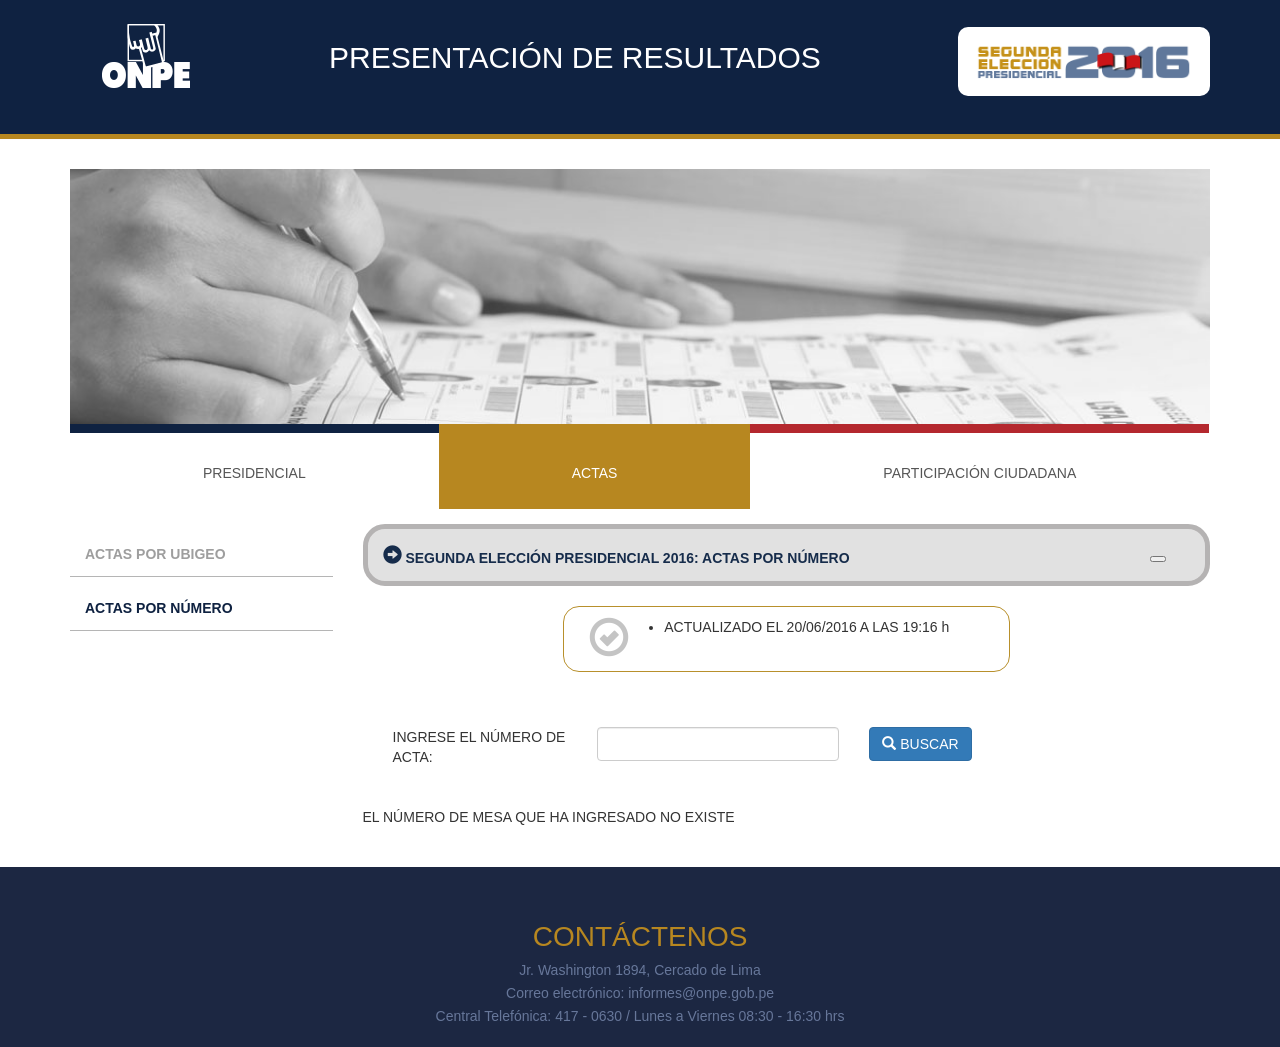
<file: onpe_jss/actas_numero.html>
﻿<!DOCTYPE html>
<html>
  <head>
    <title>ONPE - Oficina Nacional de Procesos Electorales</title>
    <meta http-equiv="Content-Type" content="text/html; charset=UTF-8"  /> 
    <meta http-equiv="X-UA-Compatible" content="IE=9" />
    <link href="css/bootstrap.css" rel="stylesheet" type="text/css" media="screen"/>
    <link href="css/font-awesome.min.css" rel="stylesheet" type="text/css" media="screen"/>
    <link href="css/style.css" rel="stylesheet" type="text/css" media="screen"/>
  </head>
  <body>
    <header>
      <div class="container">
        <div class="pull-left logo-onpe">
          <div class="pull-left">
            <a href="index.html"><img src="images/onpe-trans.png"></a>
          </div>

          <div class="pull-left">
            <h1>PRESENTACIÓN DE RESULTADOS</h1>
          </div>
        </div>

        <div class="pull-right logo">
          <img src="images/eegg2016-trans.png" width="218" height="35">
        </div>
      </div>
    </header>

    <div class="container">
      <img src="images/f-actas.jpg" width="1170" height="248" class="img-responsive mg30top">

      <section class="menu navbar-default menu05">
        <div class="navbar-header">
          <button class="navbar-toggle collapsed" type="button" data-toggle="collapse" data-target=".bs-navbar-collapse">
            <span class="sr-only">Toggle navigation</span>
            <span class="icon-bar"></span>
            <span class="icon-bar"></span>
            <span class="icon-bar"></span>
          </button>
        </div>
        <a name="posicion"></a>
        <nav class="navbar-collapse bs-navbar-collapse collapse" aria-expanded="false">
          <ul class="nav navbar-nav">
            <li class="bt-azul">
              <a href="./presidencial.html">PRESIDENCIAL</a>
            </li>
            <li class="bt-amarillo act-amarillo">
              <a href="./actas_ubigeo.html">ACTAS</a>
            </li>
            <li class="bt-rojo">
              <a href="./participacion.html">PARTICIPACIÓN CIUDADANA</a>
            </li>
          </ul>
        </nav>
      </section>
      <br/><br/><br/><br/>

      <section class="contenedor">
        <div class="row">

          <div class="col-xs-12 col-md-3">
            <div class="menu-interna">
              <ul>
                <li><a href="./actas_ubigeo.html">Actas por ubigeo</a></li>
                <li><a href="./actas_numero.html" class="act-izq">Actas por número</a></li>
              </ul>
            </div>
          </div>

          <div class="col-xs-12 col-md-9" id="impreso">
            <div class="contenido-interna">

              <div class="titulos col-xs-12">
                <div class="col-xs-11">
                  <h3> <span class="glyphicon glyphicon-circle-arrow-right" aria-hidden="true" style="font-size:19px"></span> SEGUNDA ELECCIÓN PRESIDENCIAL 2016: ACTAS POR NÚMERO</h3>
                </div>

                <div class="col-xs-1 oculto-boton-print">
                  <button onclick="printContent('impreso');"><i class="fa fa-print ico-print"></i></button>
                </div>
              </div>

              <div class="col-xs-12">
                <div class="col-lg-7 centered">
                  <div class="col-xs-12 col-md-12 col-lg-12 cont-curv">
                    <div class="col-xs-3 col-md-1">
                      <span class="glyphicon glyphicon-ok-circle ico-info" aria-hidden="true"></span>
                    </div>

                    <div class="col-xs-9 col-md-11">
                      <ul>
                        <li>ACTUALIZADO EL 20/06/2016 A LAS 19:16 h </li>
                      </ul>
                    </div>
                  </div>
                </div>

                <div id="page-wrap">
                  <br>
                  <p>&nbsp;</p>
                  <p>&nbsp;</p>
                  <form id="myform" name="myform" class="horizontal-form" method="post" action="javascript:actas_bscarPrNmroMesa(document.getElementById('myform'));">
                    <div class="col-md-3">
                      INGRESE EL NÚMERO DE ACTA:
                    </div>

                    <div class="col-md-4">
                      <div class="form-group">
                        <span id="spanNroMesa">
                          <input id="nroMesa" name="nroMesa" type="text" onkeypress="return validText(this, event, 4)" maxlength="6" class="form-control" value="">
                        </span>
                      </div>
                    </div>

                    <div class="col-md-2">
                      <button type="button" onclick="javascript:actas_bscarPrNmroMesa(document.getElementById('myform'));" class="btn btn-primary"><span class="glyphicon glyphicon-search" aria-hidden="true"></span> BUSCAR</button>
                    </div>
                  </form>
                </div>

                <div id="divDetalle" class="ptop20">
                  <div class="contenido-resultados">
                    <p>&nbsp;</p>
                    <div class="row">

                      <div class="tab-info" id="tab-info">EL NÚMERO DE MESA QUE HA INGRESADO NO EXISTE</div>

                      <div class="tab-content" id="tab-content">
                    
                      </div>
                    </div>

                  </div>
                </div>
              </div>

            </div>
          </div>
        </div>
      </section>
    </div>
    <br/><br/>

    <footer class="footer-inside">
      <div class="container">
        <div class="row">
          <div class="col-md-12 direc01">
            <span>CONTÁCTENOS</span>
            <p>Jr. Washington 1894, Cercado de Lima </p>
            <p>Correo electrónico: <a href="#">informes@onpe.gob.pe</a></p>
            <p>Central Telefónica: 417 - 0630 / Lunes a Viernes 08:30 - 16:30 hrs</p>
          </div>
        </div>
      </div>
    </footer>
    <script src="js/actas.js"></script>
  </body>
</html>
</file>
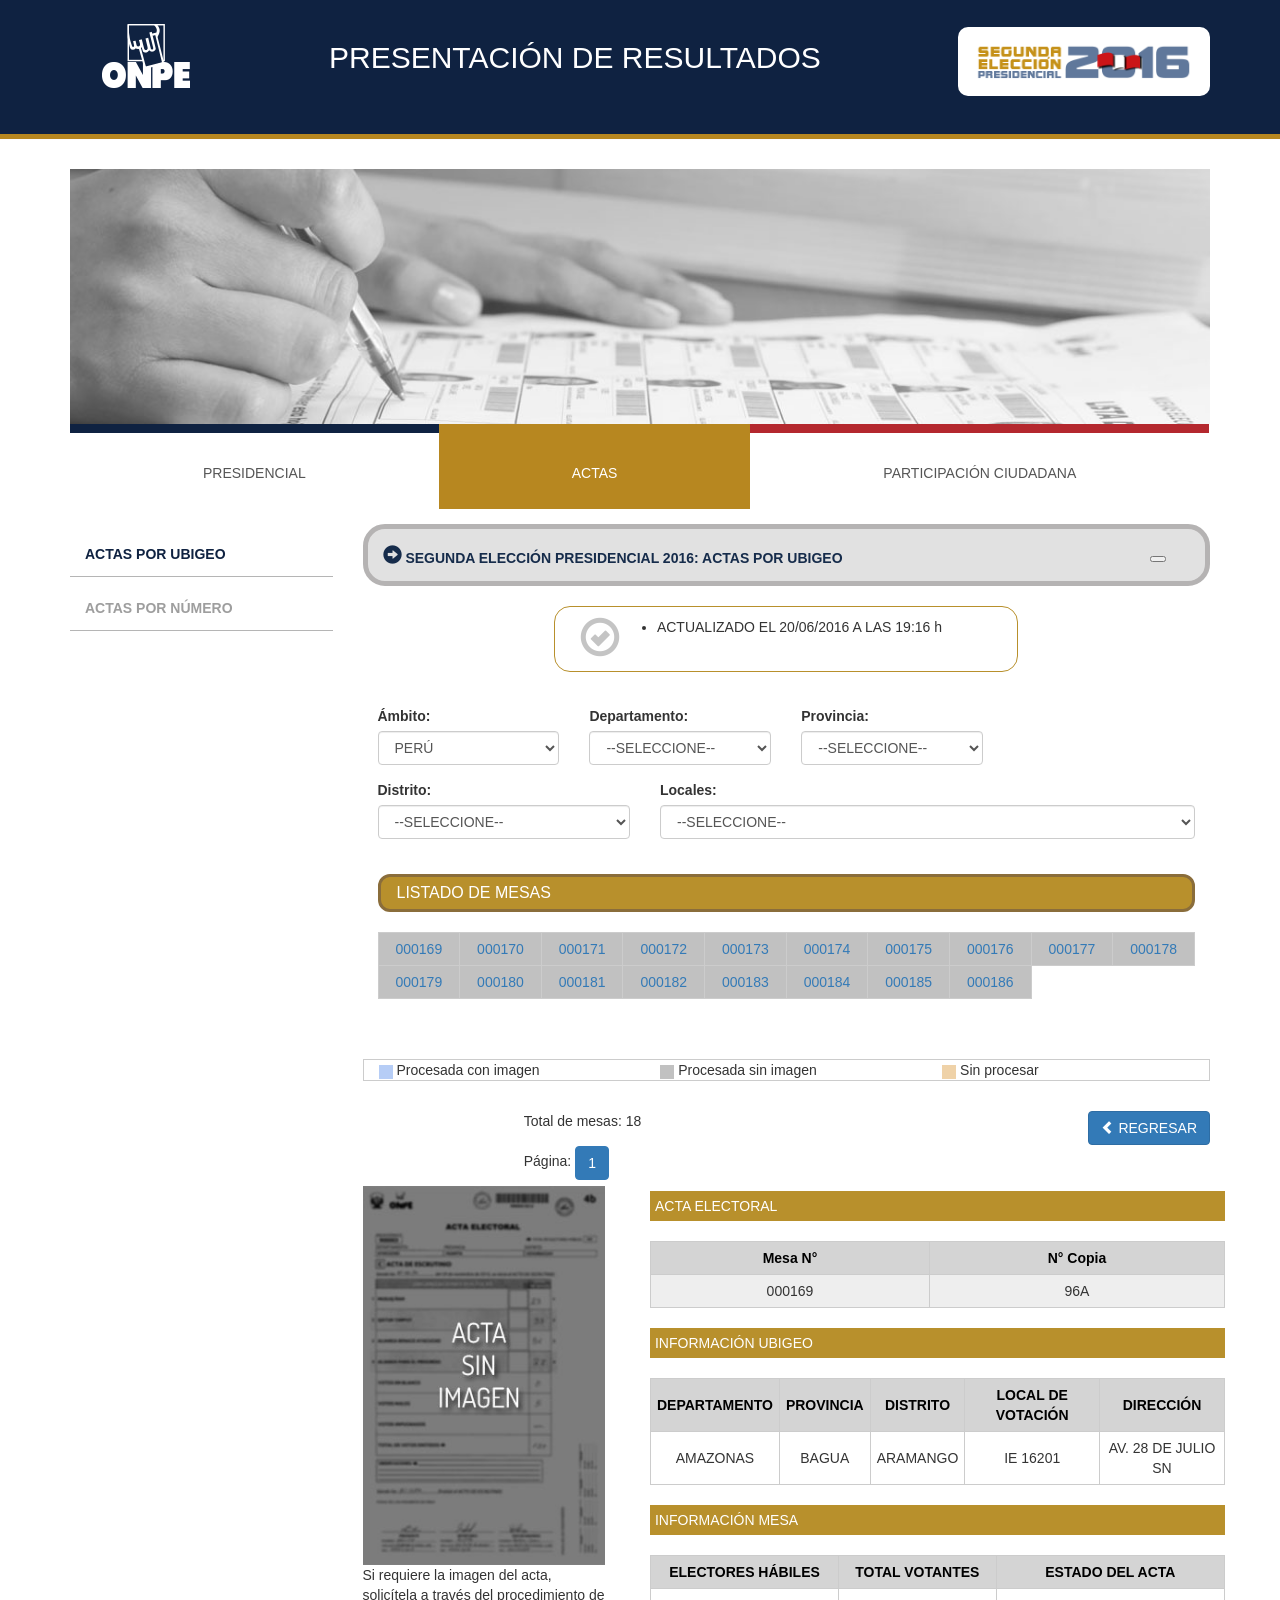
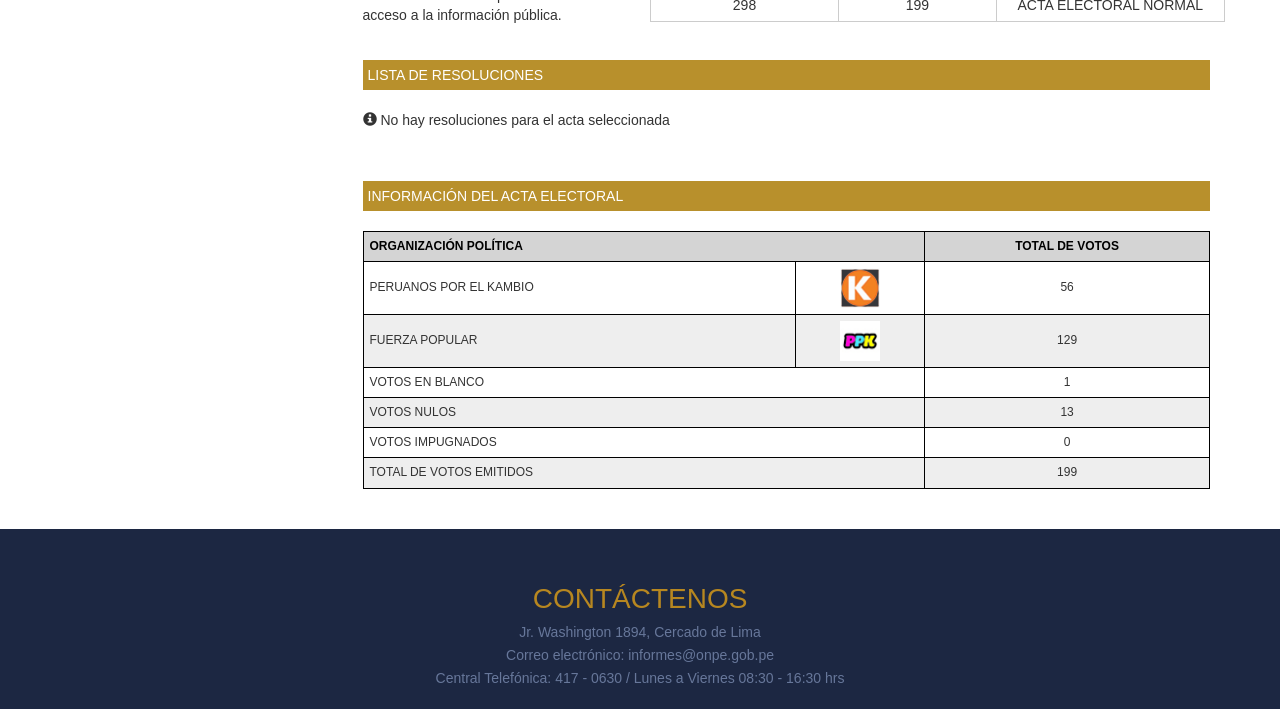
<file: onpe_jss/actas_ubigeo.html>
﻿<!DOCTYPE html> 
<html>
  <head>
    <title>ONPE - Oficina Nacional de Procesos Electorales</title>
    <meta http-equiv="Content-Type" content="text/html; charset=UTF-8"  /> 
    <meta http-equiv="X-UA-Compatible" content="IE=9" />
    <link href="css/bootstrap.css" rel="stylesheet" type="text/css" media="screen"/>
    <link href="css/font-awesome.min.css" rel="stylesheet" type="text/css" media="screen"/>
    <link href="css/style.css" rel="stylesheet" type="text/css" media="screen"/>
  </head>
  <body>
    <header>
      <div class="container">
        <div class="pull-left logo-onpe">
          <div class="pull-left">
            <a href="index.html"><img src="images/onpe-trans.png"></a>
          </div>
          
          <div class="pull-left">
            <h1>PRESENTACIÓN DE RESULTADOS</h1>
          </div>
        </div>
  
        <div class="pull-right logo">
          <img src="images/eegg2016-trans.png" width="218" height="35">
        </div>
      </div>
    </header>
      
    <div class="container">
      <img src="images/f-actas.jpg" width="1170" height="248" class="img-responsive mg30top">
  
      <section class="menu navbar-default menu05">
        <div class="navbar-header">
          <button class="navbar-toggle collapsed" type="button" data-toggle="collapse" data-target=".bs-navbar-collapse">
            <span class="sr-only">Toggle navigation</span>
            <span class="icon-bar"></span>
            <span class="icon-bar"></span>
            <span class="icon-bar"></span>
          </button>
        </div>
        <a name="posicion"></a>
        <nav class="navbar-collapse bs-navbar-collapse collapse" aria-expanded="false">
          <ul class="nav navbar-nav">
            <li class="bt-azul">
              <a href="./presidenciales.html">PRESIDENCIAL</a>
            </li>
            <li class="bt-amarillo act-amarillo">
              <a href="./actas_ubigeo.html">ACTAS</a>
            </li>
            <li class="bt-rojo">
              <a href="./participacion.html">PARTICIPACIÓN CIUDADANA</a>
            </li>
          </ul>
        </nav>
      </section>
      <br/><br/><br/><br/>
  
      <section class="contenedor">
        <div class="row">
          
          <div class="col-xs-12 col-md-3">
            <div class="menu-interna">
              <ul>
                <li><a href="./actas_ubigeo.html" class="act-izq">Actas por ubigeo</a></li>
                <li><a href="./actas_numero.html">Actas por número</a></li>
              </ul>
            </div>
          </div>
          
          <div class="col-xs-12 col-md-9" id="impreso">
            <div class="contenido-interna">
              <div class="titulos col-xs-12">
                <div class="col-xs-11">
                    <h3> <span class="glyphicon glyphicon-circle-arrow-right" aria-hidden="true" style="font-size:19px"></span> SEGUNDA ELECCIÓN PRESIDENCIAL 2016: ACTAS POR UBIGEO</h3>
                </div>

                <div class="col-xs-1 oculto-boton-print">
                    <button onclick="printContent('impreso');"><i class="fa fa-print ico-print"></i></button>
                </div>
              </div>

              <div class="col-lg-7 centered">
                <div class="col-xs-12 col-md-12 col-lg-12 cont-curv">
                  <div class="col-xs-3 col-md-1">
                    <span class="glyphicon glyphicon-ok-circle ico-info" aria-hidden="true"></span>
                  </div>
            
                  <div class="col-xs-9 col-md-11">
                    <ul>
                      <li>ACTUALIZADO EL 20/06/2016 A LAS 19:16 h </li>
                    </ul>
                  </div>
                </div>
              </div>
              
              <div class="col-xs-12 td34up">
                <form id="frmBuscar" name="frmBuscar" action="" method="post" class="horizontal-form">
                
                  <div class="row">
                    
                    <div class="col-md-3">
                      <label class="control-label">Ámbito:</label>
                      <div id="ambito" class="form-group">
                        <select name="cdgoAmbito" id="cdgoAmbito" class="form-control" onchange="buscarAmbito('', 'acta', '', this.value, ''); $('#aComentarioProvincia').html('');">
                          <option value="P">PERÚ</option>
                          <option value="E">EXTRANJERO</option>
                        </select>
                      </div>
                    </div>
                    
                    <div id="dvNombreDepartamento" class="col-md-3" style="">
                      <div class="form-group">
                        <label id="lblDepartamento" class="control-label">Departamento:</label>
                        <div id="departamentos">
                          <select name="cdgoDep" id="cdgoDep" class="form-control" onchange="getProvinciasDepa_acta('', '', this.value);">
                            <option selected="selected" value="">--SELECCIONE--</option>
                            <option value="010000">AMAZONAS</option>
                            <option value="020000">ANCASH</option>
                            <option value="030000">APURIMAC</option>
                            <option value="040000">AREQUIPA</option>
                            <option value="050000">AYACUCHO</option>
                            <option value="060000">CAJAMARCA</option>
                            <option value="240000">CALLAO</option>
                            <option value="070000">CUSCO</option>
                            <option value="080000">HUANCAVELICA</option>
                            <option value="090000">HUANUCO</option>
                            <option value="100000">ICA</option>
                            <option value="110000">JUNIN</option>
                            <option value="120000">LA LIBERTAD</option>
                            <option value="130000">LAMBAYEQUE</option>
                            <option value="140000">LIMA</option>
                            <option value="150000">LORETO</option>
                            <option value="160000">MADRE DE DIOS</option>
                            <option value="170000">MOQUEGUA</option>
                            <option value="180000">PASCO</option>
                            <option value="190000">PIURA</option>
                            <option value="200000">PUNO</option>
                            <option value="210000">SAN MARTIN</option>
                            <option value="220000">TACNA</option>
                            <option value="230000">TUMBES</option>
                            <option value="250000">UCAYALI</option>
                          </select>
                        </div>
                      </div>
                    </div>
                    
                    <div id="dvNombreProvincia" class="col-md-3" style="">
                      <div class="form-group">
                        <label id="lblProvincia" class="control-label">Provincia:</label>
                        <div id="provincias">
                          <select name="cdgoProv" id="cdgoProv" class="form-control" onchange="buscarProvincia_actas(this.value, '', 'PR');
                            if (this.value.substring(0,4) == '9430')
                              $('#aComentarioProvincia').html('&nbsp;&nbsp;&nbsp;ACTUALMENTE SERBIA');
                            else
                              $('#aComentarioProvincia').html('');
                            ">
                            <option selected="selected" value="">--SELECCIONE--</option>
                            <option value="010200">BAGUA</option>
                            <option value="010300">BONGARA</option>
                            <option value="010100">CHACHAPOYAS</option>
                            <option value="010600">CONDORCANQUI</option>
                            <option value="010400">LUYA</option>
                            <option value="010500">RODRIGUEZ DE MENDOZA</option>
                            <option value="010700">UTCUBAMBA</option>
                          </select>
                          <span id="aComentarioProvincia"></span>
                        </div>
                      </div>
                    </div>

                  </div>
                  
                  <div class="row">
                    
                    <div class="col-md-4">
                      <label id="lblDistrito" class="control-label">Distrito:</label>
                      <div id="distritos" class="form-group">
                        <select name="cdgoDist" id="cdgoDist" class="form-control" onchange="
                          getPageWeb('', 'actas', 'getLocalesVotacion', 'divLocal', '&amp;tipoElec=&amp;ubigeo=' + this.value);
                          getPageWeb('', 'actas', 'limpiarDiv', 'divDetalle', '');">
                          <option selected="selected" value="">--SELECCIONE--</option>
                          <option value="010202">ARAMANGO</option>
                          <option value="010205">BAGUA</option>
                          <option value="010203">COPALLIN</option>
                          <option value="010204">EL PARCO</option>
                          <option value="010206">IMAZA</option>
                          <option value="010201">LA PECA</option>
                        </select>
                      </div>
                    </div>
                    
                    <div class="col-md-8">
                      <div class="form-group">
                        <label class="control-label">Locales:</label>
                        <div id="divLocal">    
                          <select name="actas_ubigeo" id="actas_ubigeo" class="form-control" onchange="actas_porUbigeo_verActsPr(this.value, '10', '')">
                            <option value="-1?-1" selected="selected">--SELECCIONE--</option>
                            <option value="0033?010202">IE 16201</option>
                            <option value="0032?010202">IE MIGUEL MONTEZA TAFUR</option>
                          </select>
                        </div>
                      </div>
                    </div>
                    
                    <div id="divDetalle" class="ptop20">
                      
                      <div class="col-xs-12 pbot30">
                        <p class="subtitle">LISTADO DE MESAS</p>
                        <div id="page-wrap">
                          <table class="table17" cellspacing="0">
                            <tbody>
                              <tr>
                                <td bgcolor="#C1C1C1" onclick="verDetalleMesa('010202', '000169', '10', '1')" style="cursor:pointer"><a href="#">000169</a></td>
                                <td bgcolor="#C1C1C1" onclick="verDetalleMesa('010202', '000170', '10', '1')" style="cursor:pointer"><a href="#">000170</a></td>	  
                                <td bgcolor="#C1C1C1" onclick="verDetalleMesa('010202', '000171', '10', '1')" style="cursor:pointer"><a href="#">000171</a></td>	  
                                <td bgcolor="#C1C1C1" onclick="verDetalleMesa('010202', '000172', '10', '1')" style="cursor:pointer"><a href="#">000172</a></td>	  
                                <td bgcolor="#C1C1C1" onclick="verDetalleMesa('010202', '000173', '10', '1')" style="cursor:pointer"><a href="#">000173</a></td>	  
                                <td bgcolor="#C1C1C1" onclick="verDetalleMesa('010202', '000174', '10', '1')" style="cursor:pointer"><a href="#">000174</a></td>	  
                                <td bgcolor="#C1C1C1" onclick="verDetalleMesa('010202', '000175', '10', '1')" style="cursor:pointer"><a href="#">000175</a></td>	  
                                <td bgcolor="#C1C1C1" onclick="verDetalleMesa('010202', '000176', '10', '1')" style="cursor:pointer"><a href="#">000176</a></td>	  
                                <td bgcolor="#C1C1C1" onclick="verDetalleMesa('010202', '000177', '10', '1')" style="cursor:pointer"><a href="#">000177</a></td>	  
                                <td bgcolor="#C1C1C1" onclick="verDetalleMesa('010202', '000178', '10', '1')" style="cursor:pointer"><a href="#">000178</a></td>
                              </tr>
                              <tr>
                                <td bgcolor="#C1C1C1" onclick="verDetalleMesa('010202', '000179', '10', '1')" style="cursor:pointer"><a href="#">000179</a></td>	  
                                <td bgcolor="#C1C1C1" onclick="verDetalleMesa('010202', '000180', '10', '1')" style="cursor:pointer"><a href="#">000180</a></td>	  
                                <td bgcolor="#C1C1C1" onclick="verDetalleMesa('010202', '000181', '10', '1')" style="cursor:pointer"><a href="#">000181</a></td>	  
                                <td bgcolor="#C1C1C1" onclick="verDetalleMesa('010202', '000182', '10', '1')" style="cursor:pointer"><a href="#">000182</a></td>	  
                                <td bgcolor="#C1C1C1" onclick="verDetalleMesa('010202', '000183', '10', '1')" style="cursor:pointer"><a href="#">000183</a></td>	  
                                <td bgcolor="#C1C1C1" onclick="verDetalleMesa('010202', '000184', '10', '1')" style="cursor:pointer"><a href="#">000184</a></td>	  
                                <td bgcolor="#C1C1C1" onclick="verDetalleMesa('010202', '000185', '10', '1')" style="cursor:pointer"><a href="#">000185</a></td>	  
                                <td bgcolor="#C1C1C1" onclick="verDetalleMesa('010202', '000186', '10', '1')" style="cursor:pointer"><a href="#">000186</a></td>
                              </tr>
                            </tbody>
                          </table>
                        </div>
                      </div>

                      <div class="col-xs-12 cont-recto oculto-leyenda-color-fondo-mesas">
                        <div class="col-md-4"><img src="images/procesacon.jpg"> Procesada con imagen</div>
                        <div class="col-md-4"><img src="images/procesasin.jpg"> Procesada sin imagen</div>
                        <div class="col-md-4"><img src="images/sinprocesa.jpg"> Sin procesar</div>
                      </div>
        
                      <div class="row pbot30">
                        <div class="col-lg-8 centered">
                          <div class="col-xs-12 col-md-12 col-lg-12">
                            <table>
                              <tbody>
                                <tr>
                                  <td colspan="10">
                                    <div class="conte-paginador">
                                      <span class="paginador-txt">Total de mesas: 18</span>
                                    </div>
                                  </td>
                                </tr>  
                                <tr>
                                  <td>&nbsp;</td>
                                </tr>
                                <tr>
                                  <td colspan="10">Página: 
                                    <ul class="pagination">
                                      <li class="active"><a class="paginador-n1">1</a></li>
                                    </ul>
                                  </td>
                                </tr>
                              </tbody>
                            </table>
                          </div>
                        </div>
                      </div>

                    </div>

                    <div id="divDetalle" class="ptop20">
                      <div class="contenido-resultados">
                        <button class="btn btn-primary pull-right" onclick="actas_porUbigeo_verActsPr('', '10', '', '1')" type="button">
                          <span class="glyphicon glyphicon-chevron-left" aria-hidden="true"></span>
                          REGRESAR
                        </button>
                        <p>&nbsp;</p>
        
                        <div class="row">
                          <div class="tab-info">
                            <div class="tab-content">
                              <div id="detMesa">
                                <div class="tab-content">
                                  <div role="tabpanel" class="tab-pane active" id="presidencial">
                                    <div class="tab-info-desc">
                                      
                                      <div class="row">

                                        <div class="col-xs-3 col-md-4">
                                          <div class="mesap01">
                                            <img src="images/mp-sin.jpg" class="img-responsive">
                                            Si requiere la imagen del acta, solicítela a través del procedimiento de acceso a la información pública.
                                          </div>
                                        </div>
                                        <div class="col-xs-9 col-md-8">
                                          <div class="row">
                                            
                                            <div class="col-xs-12">
                                              <p class="subtitle1">ACTA ELECTORAL</p>
                                              <div id="page-wrap">
                                                <table class="table13" cellspacing="0">
                                                  <thead>
                                                    <tr>
                                                      <th>Mesa N°</th>
                                                      <th>N° Copia</th>
                                                    </tr>
                                                  </thead>
                                                  <tbody>
                                                    <tr>
                                                      <td>000169</td>
                                                      <td>96A</td>
                                                    </tr>
                                                  </tbody>
                                                </table>
                                              </div>
                                            </div>
                                
                                            <div class="col-xs-12">
                                              <p class="subtitle1">INFORMACIÓN UBIGEO</p>
                                              <div id="page-wrap">
                                                <table class="table14" cellspacing="0">
                                                  <tbody>
                                                    <tr class="titulo_tabla">
                                                      <td>Departamento</td>
                                                      <td>Provincia</td>
                                                      <td>Distrito</td>
                                                      <td>Local de votación</td>
                                                      <td>Dirección</td>
                                                    </tr>
                                                    <tr>
                                                      <td>AMAZONAS</td>
                                                      <td>BAGUA</td>
                                                      <td>ARAMANGO</td>
                                                      <td>IE 16201</td>
                                                      <td>AV. 28 DE JULIO SN</td>
                                                    </tr>
                                                  </tbody>
                                                </table>
                                              </div>
                                            </div>
                                
                                            <div class="col-xs-12">
                                              <p class="subtitle1">INFORMACIÓN MESA</p>
                                              <div id="page-wrap">
                                                <table class="table15" cellspacing="0">
                                                  <tbody>
                                                    <tr class="titulo_tabla">
                                                      <td>Electores hábiles</td>
                                                      <td>Total votantes</td>
                                                      <td>Estado del acta</td>
                                                    </tr>
                                                    <tr>
                                                      <td>298</td>
                                                      <td>199</td>
                                                      <td>ACTA ELECTORAL NORMAL</td>
                                                    </tr>
                                                  </tbody>
                                                </table>
                                              </div>
                                            </div>

                                          </div>
                                        </div>
                                      </div>
                                
                                      <div>
                                        <div class="col-xs-12 pbot30_acta">
                                          <p class="subtitle1">LISTA DE RESOLUCIONES</p>
                                          <span class="glyphicon glyphicon-info-sign" aria-hidden="true"></span> No hay resoluciones para el acta seleccionada
                                          <div id="page-wrap">
                                            <div class="col-md-12 resolu"></div>
                                          </div>
                                          <!-- <p class="centro"># : El valor consignado en el acta presenta ilegibilidad.</p> -->
                                        </div>
                                      </div>
                                
                                      <div>
                                        <div class="col-xs-12">
                                          <p class="subtitle1">INFORMACIÓN DEL ACTA ELECTORAL</p>
                                          <div id="page-wrap" class="cont-tabla1">
                                            <table class="table06">
                                              <tbody>
                                                <tr class="titulo_tabla">
                                                  <td colspan="2">Organización política</td>
                                                  <td>Total de Votos</td>
                                                </tr>
                                                  <td>PERUANOS POR EL KAMBIO</td>
                                                  <td><img width="40px" height="40px" src="images/simbolo_keyko.jpg"></td>
                                                  <td>56</td>
                                                </tr>
                                                <tr>
                                                  <td>FUERZA POPULAR</td>
                                                  <td><img width="40px" height="40px" src="images/simbolo_pkk.jpg"></td>
                                                  <td>129</td>
                                                </tr>
                                                <tr>
                                                  <td colspan="2">VOTOS EN BLANCO</td>
                                                  <td>1</td>
                                                </tr>
                                                <tr>
                                                  <td colspan="2">VOTOS NULOS</td>
                                                  <td>13</td>
                                                </tr>
                                                <tr>
                                                  <td colspan="2">VOTOS IMPUGNADOS</td>
                                                  <td>0</td>
                                                </tr>
                                                <tr>
                                                  <td colspan="2">TOTAL DE  VOTOS EMITIDOS</td>
                                                  <td>199</td>
                                                </tr>
                                              </tbody>
                                            </table>
                                          </div>
                                        </div>
                                      </div>
                                
                                    </div>
                                  </div>
                                </div>				
                              
                              </div>
                            </div>
                          </div>
                        </div>
                            
                      </div>
                  
                    </div>

                  </div>
       
                </form>
              </div>
       
            </div>
          </div>
                    
        </div>
      </section>
    </div>
    <br/><br/>

    <footer class="footer-inside">
      <div class="container">
        <div class="row">
          <div class="col-md-12 direc01">
            <span>CONTÁCTENOS</span>
            <p>Jr. Washington 1894, Cercado de Lima </p>
            <p>Correo electrónico: <a href="#">informes@onpe.gob.pe</a></p>
            <p>Central Telefónica: 417 - 0630 / Lunes a Viernes 08:30 - 16:30 hrs</p>
          </div>
        </div>
      </div>
    </footer>
      <script src="js/actas.js"></script>
  </body>
</html>
</file>
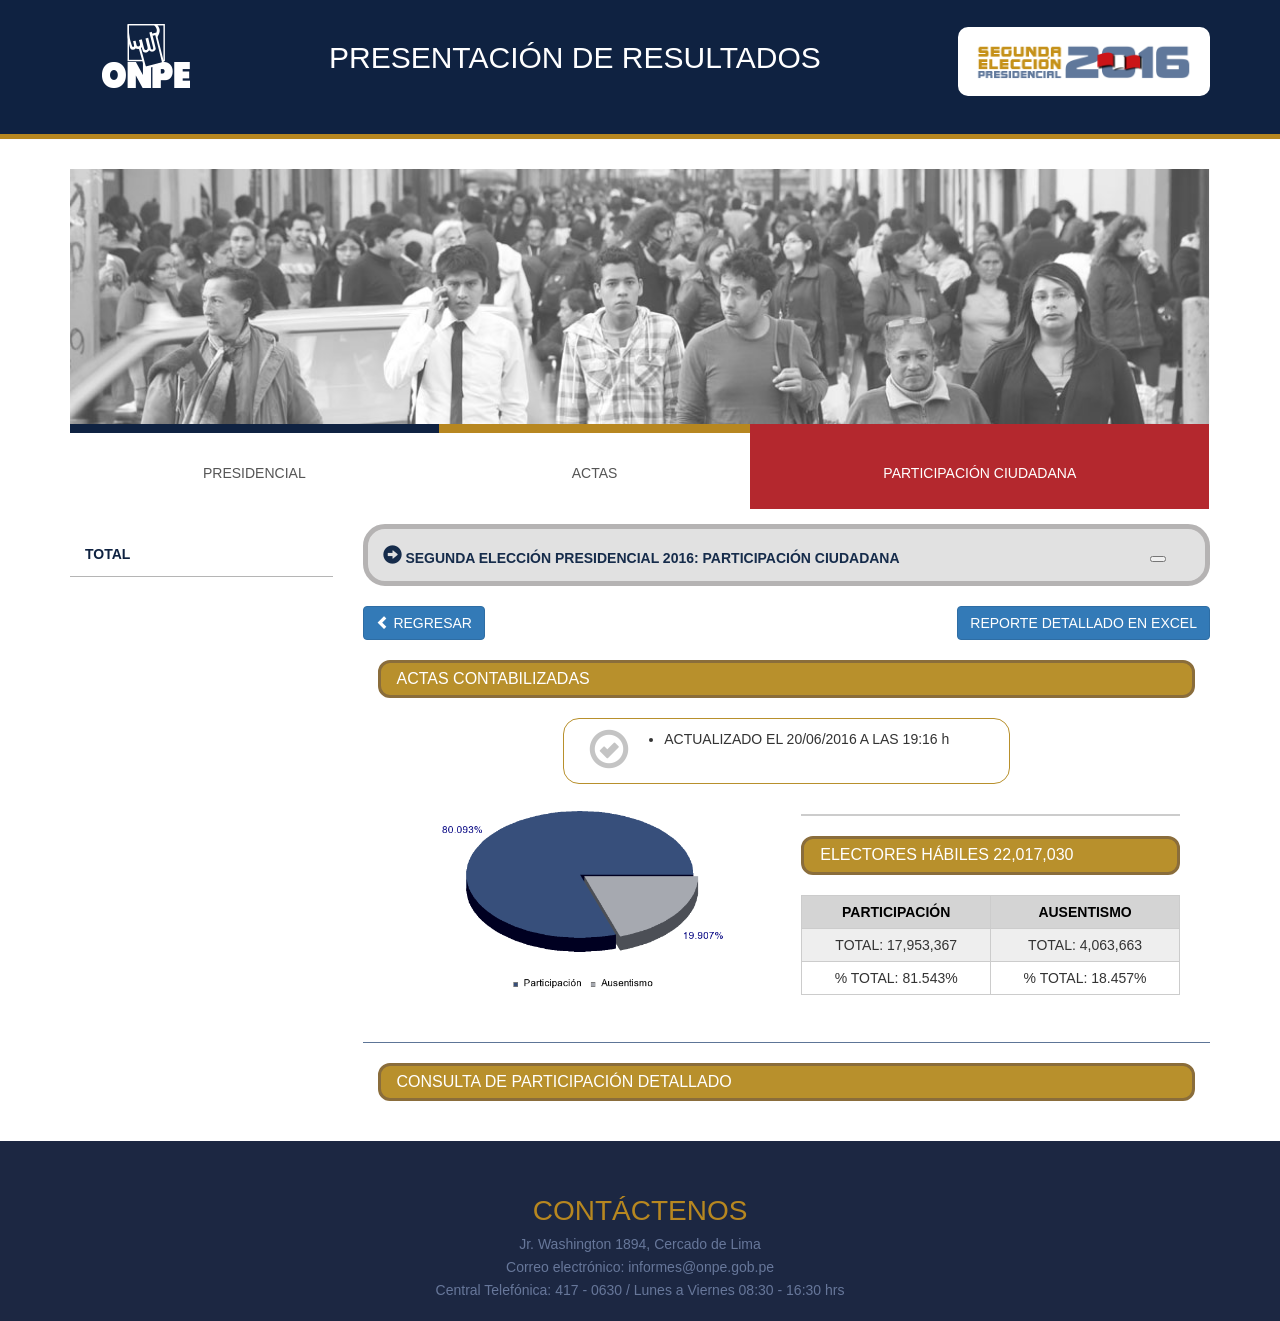
<file: onpe_jss/participacion_total.html>
﻿<!DOCTYPE html>
<html>
  <head>
    <title>ONPE - Oficina Nacional de Procesos Electorales</title>
    <meta http-equiv="Content-Type" content="text/html; charset=UTF-8"  /> 
    <meta http-equiv="X-UA-Compatible" content="IE=9" />
    <link href="css/bootstrap.css" rel="stylesheet" type="text/css" media="screen"/>
    <link href="css/font-awesome.min.css" rel="stylesheet" type="text/css" media="screen"/>
    <link href="css/style.css" rel="stylesheet" type="text/css" media="screen"/>
  </head>
  <body>
    <header>
      <div class="container">
        <div class="pull-left logo-onpe">
          <div class="pull-left">
            <a href="index.html"><img src="images/onpe-trans.png"></a>
          </div>
            
          <div class="pull-left">
            <h1>PRESENTACIÓN DE RESULTADOS</h1>
          </div>
        </div>

        <div class="pull-right logo">
          <img src="images/eegg2016-trans.png" width="218" height="35">
        </div>
      </div>
    </header>

    <div id="imprimelo3">
      <div class="container">
        <img src="images/f-participacion.jpg" width="1170" height="248" class="img-responsive mg30top">

        <section class="menu navbar-default menu05">
          <div class="navbar-header">
            <button class="navbar-toggle collapsed" type="button" data-toggle="collapse" data-target=".bs-navbar-collapse">
              <span class="sr-only">Toggle navigation</span>
              <span class="icon-bar"></span>
              <span class="icon-bar"></span>
              <span class="icon-bar"></span>
            </button>
          </div>
          <a name="posicion"></a>
          <nav class="navbar-collapse bs-navbar-collapse collapse" aria-expanded="false">
            <ul class="nav navbar-nav">
              <li class="bt-azul">
                <a href="./presidenciales.html">PRESIDENCIAL</a>
              </li>
              <li class="bt-amarillo">
                <a href="./actas_ubigeo.html">ACTAS</a>
              </li>
              <li class="bt-rojo act-rojo">
                <a href="./participacion.html">PARTICIPACIÓN CIUDADANA</a>
              </li>
            </ul>
          </nav>
        </section>
        <br/><br/><br/><br/>

        <section class="contenedor">
          <div class="row">
            <div class="col-xs-12 col-md-3">
              <div class="menu-interna">
                <ul>
                  <li><a href="./participacion.html" class="act-izq">TOTAL</a></li>
                </ul>
              </div>
            </div>
            <div class="col-xs-12 col-md-9" id="impreso">
              <div class="contenido-interna">
                <div class="titulos col-xs-12">
                  <div class="col-xs-11">
                    <h3> <span class="glyphicon glyphicon-circle-arrow-right" aria-hidden="true" style="font-size:19px"></span> SEGUNDA ELECCIÓN PRESIDENCIAL 2016: PARTICIPACIÓN CIUDADANA</h3>
                  </div>

                  <div class="col-xs-1 oculto-boton-print">
                    <button onclick="printContent('impreso');"><i class="fa fa-print ico-print"></i></button>
                  </div>
                </div>
                
                <table>
                  <tbody>
                    <tr>
                      <td>
                        <button type="button" class="btn btn-primary" onclick="history.go(-1);"><span class="glyphicon glyphicon-chevron-left" aria-hidden="true"></span> REGRESAR</button>
                      </td>
                      <td width="60%">&nbsp;</td>
                      <td>
                        <button type="button" class="btn btn-primary" onclick="location.href='./generar_datos_participacion_excel.php?tipoCobertura=Nacional&amp;ubigeo=Todos'">REPORTE DETALLADO EN EXCEL</button>
                      </td>
                    </tr>
                  </tbody>
                </table>
                          
                <div class="col-xs-12">
                  <p class="subtitle">ACTAS CONTABILIZADAS</p>
                  <div class="col-lg-7 centered">
                    <div class="col-xs-12 col-md-12 col-lg-12 cont-curv">
                      <div class="col-xs-3 col-md-1">
                        <span class="glyphicon glyphicon-ok-circle ico-info" aria-hidden="true"></span>
                      </div>

                      <div class="col-xs-9 col-md-11">
                        <ul>
                          <li>ACTUALIZADO EL 20/06/2016 A LAS 19:16 h </li>
                        </ul>
                      </div>
                    </div>
                  </div>
                  <br/>
                </div>

                <div class="col-xs-12 line pbot30">
                  <div class="col-xs-12 col-md-6">
                    <img src="images/estadistico.png" class="img-responsive">
                  </div>

                  <div class="col-xs-12 col-md-6">
                    <div class="cont-recto" style="margin-bottom:10px" id="ambito">

                    </div>
                    <p class="subtitle">ELECTORES HÁBILES 22,017,030</p>
                    <div id="page-wrap">
                      <table class="table09_2" cellspacing="0">
                        <thead>
                          <tr>
                            <th>PARTICIPACIÓN</th>
                            <th>AUSENTISMO</th>
                          </tr>
                        </thead>
                        <tbody>
                          <tr>
                            <td>TOTAL: 17,953,367</td>
                            <td>TOTAL: 4,063,663</td>
                          </tr>
                          <tr>
                            <td>% TOTAL: 81.543%</td>
                            <td>% TOTAL: 18.457%</td>
                          </tr>
                        </tbody>
                      </table>
                    </div>
                  </div>

                </div>
                
                <div class="col-xs-12" id="bloque-resultados">
                  <p class="subtitle">Consulta de participación DETALLADO</p>
                  <div id="page-wrap">
                    <table class="table21">
                      <tbody id="resultados">
                        
                      </tbody>
                    </table>
                  </div>

                </div>
              </div>
            </div>
        
          </div>
        </section>
      </div>	
    </div>

    <div id="divDetalle"></div>
    <br/>

    <footer class="footer-inside">
        <div class="container ">
          <div class="row">
            <div class="col-md-12 direc01">
              <span>CONTÁCTENOS</span>
              <p>Jr. Washington 1894, Cercado de Lima </p>
              <p>Correo electrónico: <a href="#">informes@onpe.gob.pe</a></p>
              <p>Central Telefónica: 417 - 0630 / Lunes a Viernes 08:30 - 16:30 hrs</p>
            </div>
          </div>
        </div>
    </footer>
      <script src="js/participacion.js"></script>
  </body>
</html>
</file>
<file: css/estilos.css>
ul, ol, li, h1, h2, h3, h4, h5, h6, pre, form, body, html, p, blockquote, fieldset, input {
    margin: 0;
    padding: 0;
}

h1, h2, h3, h4, h5, h6, pre, code { font-size: 1em; }

a img, :link img, :visited img { border: none; }

a:link, a:visited { }

* {
    box-sizing: border-box;
    margin: 0;
    padding: 0;
}

body {
    background-image: url(../img/varios/bg-web.jpg);
    background-repeat: repeat-x;
    font-family: "Century Gothic", Arial, Verdana;
}

header{
    width: 940px;
    height: 468px;
    margin: 0 auto;
}

footer {
    width: 100%;
    height: 67px;
    float: left;
    background-image: url(../img/varios/bg-footer.jpg);
    background-repeat: repeat-x;
    background-color: #ccc;
}

footer .contenido-footer {
    margin: 0 auto;
    width: 940px;
    height: 67px;
    background-image: url(../img/varios/bg-top-footer.jpg);
    background-repeat: no-repeat;
    padding: 10px 0 0 350px;
}

footer p {
    width: 540px;
    height: auto;
    font-family: Arial, Helvetica, sans-serif;
    font-size: 11px;
    font-style: normal;
    font-weight: normal;
    color: #666666;
    text-decoration: none;
}

div {
    display: block;
}

li {
    display: list-item;
    text-align: -webkit-match-parent;
}

h2 {
    font-size: 14px !important;
    color: #000;
    margin-bottom: 0.7em !important;
    margin-top: 1em !important;
    padding-left: 0px;
    font-style: normal;
    font-weight: 700;
    text-decoration: none;
}

p {
    font-family: "Century Gothic", Arial, Verdana !important;
    font-size: 12px;
    margin-bottom: 0em;
    margin-top: 0.8em !important;
    color: #666666;
     line-height: 15px;
    text-decoration: none;
}

.nav-sec {
    width: auto;
    height: 19px;
    font-size: 11px;
    font-weight: 700;
    color: #fff;
    text-align: right;
    margin-top: 4px;
}

.nav-sec a {
    color: #fff;
    text-decoration: none;
}

.nav-sec a:hover {
    color: #f6ec4f;
}

.area-logo {
    width: 235px;
    height: 112px;
    margin: 0 0 0 320px;
}

.menu {
    width: 940px;
    height: 32px;
    margin-top: 10px;
    float: left;
}

.menu ul li {
    display: inline;
}

nav span.social {
    color: #000;
    font-weight: bold;
    font-size: 12px;
    width: 87px;
    float: right;
    margin-top: 2px;
}

nav span.img-social {
    float: right;
    margin-top: -2px;
    margin-right: 40px;
}

nav ul.menu-principal {
    list-style: none;
    width: 730px;
    height: 32px;
    margin-top: 0px;
    font-size: 12px !important;
    font-weight: bold !important;
}

.menu-principal .menu-item {
    height: auto;
    margin: 0;
    padding: 0;
    float: left;
}

.menu-principal .menu-item a {
    color: #000;
    text-decoration: none;
    display: block;
    padding: 2px .4em;
    line-height: 1.5;
    zoom: 1;
    font-weight: bold;
}

ul.menu-principal li {
    margin-left: 18px !important;
}

ul.menu-principal li a:hover {
    color: #fff;
    box-shadow: inset 0px 0px 5px #999;
    border-radius:  5px;
}

.slider {
    width: 640px;
    height: 297px;
    margin: 0;
    float: left;
    background-image: url(../img/varios/bg-slider.png); 
    margin-left: 0px !important;
    padding-left: 1px;
    margin-top: -2px;
}

.papaya {
    width: 287px;
    height: 271px;
    margin: 0;
    float: left;
    margin-top: 10px;
}

.contenido {
    margin: 0 auto;
    width: 940px;
    height: auto;
}

.publicidad {
    width: 295px;
    height: auto;
    float: left;
    margin-left: 6px;
}

.publicidad a img {
    width: 280px;
    height: 200px;
    margin: 0 0 10px 0;
    background-color: #ccc;
}

.contenido-interno {
    width: 609px;
    height: auto;
    margin: 0;
    float: right;
}

.contenido-interno h1 {
    font-style: normal;
    font-weight: bold;
    color: #DC1F26;
    text-decoration: none;
    display: block;
}

.contenido-interno h4 {
    font-size: 13px !important;
    font-style: normal;
    font-weight: bold;
    color: #414141;
    text-decoration: none;
    display: block;
}

.clearbox {
    clear: both;
}

/* ---------- verCines ----------*/

.contenido-cine {
    width:250px;
    height:350px;
    margin-top:10px;
    margin-right:50px;
    padding:10px;
    float:left;  
    display:inline;
    background-color:#EEE;
    border:1px solid #cccccc;
}

.datos-cine {
    font-size: 12px;
    margin-bottom: 0em;
    margin-top: 0.8em !important;
    color: #666666;
    line-height: 15px;
    text-decoration: none;
}


/* ---------- verPeliculas ----------*/

.contenido-peliculas {
    width: 600px;
    height: auto;
    margin: 0 0 20px 0;
    float: left;
}

.datos-pelicula {
    width: 425px;
    height: auto;
    margin: 0 0 0 0;
    float: left;
}

.datos-pelicula h2 {
    font-size: 14px !important;
    color: #000;
    margin-bottom: 0.7em !important;
    margin-top: 1em !important;
    font-style: normal;
    font-weight: 700;
    text-decoration: none;
}

.datos-pelicula p {
    font-family: "Century Gothic", Arial, Verdana !important;
    font-size: 12px;
    margin-top: 0.8em !important;
    color: #666666;
    line-height: 15px;
    text-decoration: none;
}

.boton-pelicula {
    width: 120px;
    height: 30px;
    float: left;
    margin-right: 3px;
}


/* ---------- verPelicula ----------*/

.datos-pelicula .tabla {
    display: table;
    font-size: 12px;
    margin-bottom: 0em;
    margin-top: 0.8em !important;
    color: #666666;
    line-height: 15px;
    text-decoration: none;
}

.datos-pelicula .fila {
    display: table-row;
}

.datos-pelicula .celda-titulo {
    font-weight: bold;
    height: 25px;
}

.datos-pelicula .celda {
    display: table-cell;
    width: 72%;
}

.pelicula-video {
    margin-top: 70px;
}


/* ---------- verCine ----------*/

.cine-info {
    background-color: #FFF;
    width: 600px;
    height: auto;
}

.cine-info .datos {
    width: 55%;
}

.cine-info .impar {
    background-color: rgb(255, 253, 221);
}

.cine-info .celda-titulo {
    width : 80%;
    font: 12px Arial, Helvetica, sans-serif;
    font-style: normal;
    color: #666;
    cursor: pointer;
    line-height: 17px;
}

.cine-info .celda {
    font: 12px Arial, Helvetica, sans-serif;
    color: #666;
    cursor: pointer;
    float: right;
    margin-top: -15px;
    line-height: 17px;
}

.cine-info p {
	text-align: justify;
}

.aviso p {
	font-size: 10px;
}

.cine-info img {
    float : right;
    margin: -265px 5px 0 0;
}

.cine-info .peliculas {
	width: 600px;
}

.celda-cabecera {
    display: inline-block;
	width: 50%;
	border: 0;
    border-bottom: 1px;
    border-color: #FFFAB4;
    border-style: solid;
    color: #FFFFFF;
    background-color: #000;
    font-size: 11px;
    font-family: "Trebuchet MS",Arial,Helvetica,sans-serif;
    font-weight: bold;
    margin-right: -4px;
}

.celda-cabecera .pelicula {
    
}
</file>
<file: onpe_jss/css/style.css>
@charset "utf-8";
/* CSS Document */
 
html {
    position: relative;
    min-height: 100%;font-family:'GillSans';
}

body {
    /* Fijamos un color de fondo para que se muestre mientras se está
      cargando la imagen de fondo o si hay problemas para cargarla  */
	font-family: 'Roboto', sans-serif; margin-bottom: 262px; margin:0;
}

header{background-color: #0f2241; border-bottom: solid 5px #b78720; padding: 0 0 20px 0; }
h1{font-size: 30px!important; margin: 26px 0 0 122px!important; color: #FFF;}
i{font-size: 17px; color: #FFF; }

.logo{-webkit-border-radius: 10px;
-moz-border-radius: 10px;
border-radius: 10px;
      background-color: #FFFFFF; padding: 17px;  margin: 27px 0 0 0;}


.sinlista{padding: 15px; }
.sinlista ul{list-style: none;}
.sinlista ul li{padding:0 15px; }


.botonera{padding: 20px 0 0 0;}
.botonera ul{list-style: none;margin-bottom: 0;  padding-left: 0px; padding: 0 5px;}
.botonera ul li{padding:0 10px; list-style: none;  float:left; }
.botonera ul li a{ float:left; color:#FFFFFF; padding: 10px 15px; }
.botonera ul li a:hover{ border-radius: 20px;
                         -moz-border-radius: 20px ;
                         -webkit-border-radius: 20px;
                         background-color:#cc8c10; text-decoration:none;  }
.btn-select{border-radius: 20px ;
            -moz-border-radius: 20px;
            -webkit-border-radius: 20px; background-color:#cc8c10; text-decoration:none; }

.line-white{border-right:1px solid #FFF; }


.container {
    width: 1170px;margin-right: auto;
    margin-left: auto;
    padding-left: 15px;
    padding-right: 15px;
}

.container:before, .container:after {
    content: " ";
    display: table;
}

.container:after {
    clear: both;
}

.line{
    border-bottom: 1px solid #5d7597;  
}

.line1{border-right: 1px solid #fff!important; padding: 0 25px 0 0;}
.txt1{font-family:"Dosis-Regular"; color:#FFFFFF; font-size:40px; text-align:center; line-height:50px; padding: 50px 0 0 0; }
.txt1 span{font-size:70px; text-align:center; }
.txt2{text-align:center; padding: 30px 0 0 0;  }
.txt2 button{font-size:20px; font-family:"Dosis-Regular"; padding: 10px 20px; }
.txt2 span{ color:#FFFFFF; font-size:25px; padding: 20px 0 0 0; }

#pasos{padding: 0 0 80px 0; }
#pasos span{color:#FFFFFF; font-size:18px; padding: 20px 0 0 0; display: block; text-align: left;}


.footer-index {
    background-size: cover;
    background-color: #1c2742;
    bottom: 0;
    width: 100%;
    height: 180px;
    position: absolute;
    padding: 20px 0 12px;
}

.footer-inside {
    background-size: cover;
    background-color: #1c2742;
    bottom: 0;
    width: 100%;
    height: 180px;
    padding: 20px 0 12px;
}

.redes{text-align: center; padding: 6px 0;}
.redes i{color: #7a6f5c; font-size: 40px; padding: 0 5px;}

.redes2{text-align: center; padding: 6px 0;}
.redes2 i{font-size: 60px; padding: 0 5px;}

.fb{color: #2e5e99;}
.twitter{color: #0baaec;}
.plus{color: #c21e2c;}

.iconos{text-align: center; padding: 30px 0;}
.iconos i{font-size: 70px; color: #5d5339; }
.iconos span{padding: 0 5px; display: block; float: left; }
.iconos a{color: #fff; text-decoration: none; }

.paso1-txt{text-align:center; padding: 20px 0;}
.paso1-txt h1{text-align:center; color:#274571; font-size:44px; margin: 20px 0 5px 0; }
.paso1-txt span{color: #d4a356; font-size:24px; border-bottom:1px solid #d4a356; }
.paso1-txt p{color: #4d4c49; font-size:16px; padding: 5px 0; }

.logos-trans{padding: 30px 0;}
.col-center-block {
    float: none;
    display: block;
    margin-left: auto;
    margin-right: auto;
}

.form2{}
.form2 p{line-height: 10px;}
.local{width: auto;
       height: 200px;
       overflow-y: scroll; margin: 20px 0 45px 0;}
.local li{list-style-type: none;}

.locales{ border-bottom: 1px solid #fff; padding: 14px 0px 4px 0;}


.fnd-confirma{background-color: #274571;  color:#fff;  }
.cerrar{color: #fff; font-size: 30px; }
.centro{text-align: center!important; }
.txt01-confirm{font-size: 30px;}
.txt02-confirm{font-size: 19px;}
.txt01-jurar{font-size: 18px; padding: 15px; }
.txt02-jurar{}
.txt02-jurar p{font-size: 16px; padding: 15px 15px 0 15px; text-align: center; }
.txt02-jurar span{color:#D58512;}

.txt03-confirm{}
.txt03-confirm p{font-size: 16px; padding: 15px 15px 0 15px; text-align: center; }
.txt03-confirm span{color:#D58512;}

.direccion{padding: 25px;}
.direccion p{}
.direccion span{color:#d4a356;}
.dir-txt1{font-size: 27px;text-align: center;}
.dir-txt2{font-size: 18px; text-align: center;}
.dir-txt3{font-size: 18px; text-align: center;}
.dir-txt4{font-size: 27px; text-align: center;}
.line-der{border-right: 1px solid #ccc; }


/*requisitos*/
.cont-requi{-khtml-border-radius: 15px;
            -moz-border-radius: 15px;
            -webkit-border-radius: 15px;
            border-radius: 15px; background-color: #fff; padding: 25px; margin: 0 0 30px 0;}

.mg17 {margin: 0 0 17px 0; }
.mg25 {margin: 0 0 25px 0; }
.mg10 {margin: 0 0 10px 0; }
.mg8 {margin: 0 0 8px 0; }
.pb60{padding-bottom: 60px;}
.center-hor{
    float:none;
    margin:0 auto; }

.tit-reg3{color:#162c4b; font-size: 20px; font-weight: bold; padding: 15px 0 15px 0; }
.tit-reg4{margin: 0 0 20px 0; color:#4d4c49; border-right: 1px solid #ccc; }
.tit-reg4 label{color:#4d4c49; font-weight: normal !important; }
.ley{color:#cc8c10; font-size: 13px; }

/* Hidding the radiobuttons &amp; checkboxes */
input[type="radio"], input[type="checkbox"] {
    display: none; 
}
/* Styling background */
label i:first-child {
    color: gray;
}
/* Hidding the "check" status of inputs */
input[type="radio"] + label .fa-circle,
input[type="checkbox"] + label .fa-check  {
    display: none; 
}
/* Styling the "check" status */
input[type="radio"]:checked + label .fa-circle,
input[type="checkbox"]:checked + label .fa-check {
    display: block;
    color: #cc8c10;
}
/* Styling checkboxes */
input[type="checkbox"]:checked + label .fa-check {
    position: relative;
    left: .125em;
    bottom: .125em;
}
/* Styling radiobuttons */
input[type="radio"]:checked + label .fa-circle-o {
    display: none;
}

/* add*/
.logo-onpe {
    margin: 15px;
}
.logo-onpe img {
    padding: 8px 15px;
}
.navbar-inverse {
    background-color: #0F2241;
    border-color: #080808;
}
.navbar-nav {
    margin: 24px 0;
}
.navbar-inverse .navbar-nav > .active > a, .navbar-inverse .navbar-nav > .active > a:hover, .navbar-inverse .navbar-nav > .active > a:focus {
    color: #FFF;
    border-radius: 20px;
    -moz-border-radius: 20px ;
    -webkit-border-radius: 20px;
    background-color:#cc8c10;
}
.navbar-inverse .navbar-nav > li > a:hover, .navbar-inverse .navbar-nav > li > a:focus {
    color: #FFF;
    border-radius: 20px;
    -moz-border-radius: 20px ;
    -webkit-border-radius: 20px;
    background-color:#cc8c10;
}
.nav {
    padding-left: 40px;
}
.navbar-inverse .navbar-nav > li > a {
    padding-top: 5px;
    padding-bottom: 8px;
    text-transform: uppercase;
    color: #FFF;
}
.starter {
    padding: 90px 15px 25px;
    text-align: center;
}
.starter > h1 {
    color: #274571;
    font-size: 44px;
}
.starter > span {
    color: #D4A356;
    font-size: 24px;
    border-bottom: 1px solid #D4A356;
}
h3 {
    color: #162C4B;
    font-size: 20px;
    font-weight: bold;
    text-transform: uppercase;
}
.separador {
    border-right: 1px solid #CCC;
}
.spacbody{padding: 0 0 60px 0;}
.spacbody2{padding: 0 0 60px 0;}
.spacbtn{padding: 30px 0 0 0;}
.show input{display: block; }

.izq{text-align: left !important;}

.grow img {
  width: 330px;
  height: 300px;
  -webkit-transition: all 1s ease;
  -moz-transition: all 1s ease;
  -o-transition: all 1s ease;
  -ms-transition: all 1s ease;
  transition: all 1s ease;
}

.grow img:hover {
  width: 360px;
  height: 330px;
}

.pic {
  width: 330px;
  height: 300px;
  overflow: hidden;
  float: left;
}

.pic:hover {
  cursor: pointer;
}

.tit01{background-color: #e1e1e1; text-align: center; padding: 11px 0;}
.tit01 p{font-size:17px; margin: 5px 0 18px 0;}

.tit02{background-color: #e1e1e1; text-align: center; padding: 15px 0;border-right: 1px solid #fff;}
.tit02 p{padding: 10px 0; font-size:17px; margin: 5px 0 18px 0;}
.nosub a{text-decoration: none; color:#0f2241;}
.nosub a:hover{text-decoration: none; color:#337AB7;}

.pd84up{padding-top: 84px;}
.space01{padding: 30px 0 0 0;}

.btn01{border-bottom: 8px solid #0f2241; background-color:#e1e1e1; margin: 0 0 25px 0; border-right: 1px solid #fff;}
.btn02{border-bottom: 8px solid #a9a9a9; background-color:#e1e1e1; margin: 0 0 25px 0; }
.btn03{border-bottom: 8px solid #687999; background-color:#e1e1e1; margin: 0 0 25px 0; }
.btn04{border-bottom: 8px solid #b78720; background-color:#e1e1e1; margin: 0 0 25px 0; border-right: 1px solid #fff;}
.btn05{border-bottom: 8px solid #b4282e; background-color:#e1e1e1; margin: 0 0 25px 0; }

.direc01 {padding: 30px 0 0 0; text-align: center; }
.direc01 span{color: #b78720; font-size: 28px; }
.direc01 p{color: #67779a; margin: 3px 0;}
.direc01 p a{color: #67779a; }

.menu05 nav{background-color: #e1e1e1; padding: 0px;}
.menu05 ul{padding: 0px; margin: 0px; }
.menu05 ul li{margin: 0px; }
.menu05 ul li a{padding: 30px 135px 26px 135px; }


.bt-azul{border-top: 9px solid #0f2241;}
.bt-azul a:hover{background-color: #0f2241!important; color: #fff!important;}

.bt-gris{border-top: 9px solid #a9a9a9;}
.bt-gris a:hover{background-color: #a9a9a9!important; color: #fff!important;}

.bt-acero{border-top: 9px solid #687999;}
.bt-acero a:hover{background-color: #687999!important; color: #fff!important;}

.bt-amarillo{border-top: 9px solid #b78720;}
.bt-amarillo a:hover{background-color: #b78720!important; color: #fff!important;}

.bt-rojo{border-top: 9px solid #b4282e;}
.bt-rojo a:hover{background-color: #b4282e!important; color: #fff!important;}


.act-azul{background-color: #0f2241; color:#fff!important; }
.act-azul a{color:#fff!important; }
.act-gris{background-color: #a9a9a9;}
.act-gris a{color:#fff!important; }
.act-acero{background-color: #687999;}
.act-acero a{color:#fff!important; }
.act-amarillo{background-color: #b78720; }
.act-amarillo a{color:#fff!important; }
.act-rojo{background-color: #b4282e;}
.act-rojo a{color:#fff!important; }

.menu-interna{display: block;}
.menu-interna ul{padding: 0px; }
.menu-interna ul li{display: block;margin-bottom: 1px; border-bottom: 1px solid #b5b5b5; }
.menu-interna ul li a{display: block;color: #9e9e9e;font-size: 14px;text-transform: uppercase;padding: 20px 0 12px 15px;text-decoration: none;font-weight: bold;}
.menu-interna ul li a:hover{color: #878787; }

.contenedor{padding: 20px 0 30px 0;}
.act-izq{color:#0f2241!important; }
.titulos{background-color: #e1e1e1;padding: 15px 0 14px 0;margin: 0 0 20px 0;border: 5px solid #B5B3B3;border-radius: 22px;}
.titulos h3{margin: 0px; font-size: 14px;}

.subtitle{ background-color: #b8902c;color: #fff;font-size: 16px;text-transform: uppercase;padding: 5px 16px;border: 3px solid #8a6d3b;border-radius: 12px;}
.subtitle1{ background-color: #b8902c; color:#fff; font-size: 14px; text-transform: uppercase; padding: 5px;}

.cont-curv{border-radius: 16px 16px 16px 16px;
-moz-border-radius: 16px 16px 16px 16px;
-webkit-border-radius: 16px 16px 16px 16px;
border: 1px solid #b8902c; padding: 10px 10px 10px 10px; }
.cont-curv1{border-radius: 16px 16px 16px 16px;
-moz-border-radius: 16px 16px 16px 16px;
-webkit-border-radius: 16px 16px 16px 16px;
border: 1px solid #b8902c; padding: 10px 10px 10px 10px; margin: 40px 0 0 0;}
.cont-recto{border: 1px solid #ccc; padding: 0px; margin: 30px 0;}
.ico-info{font-size: 40px; color: #c4c4c4;}
.ico-print{color: #687999;}
.centered{margin: 0 auto !important;
    float: none !important;}
.cuadro01{border: 1px solid #d8d8d8; margin: 30px 0 0 0;}
.bold{font-weight: bold;}
.legend{padding: 30px 0 0 0;  }

.lista01 li{padding: 0 0 10px 0;}
.ptop20{padding-top: 20px;}
.pbot30{padding-bottom: 30px;}
.pbot30_acta{padding-bottom: 30px;}

.cont-tabla{width:100%; overflow: scroll; height: 700px; font-size: 12px; }
.cont-tabla1{width:100%; font-size: 12px; }
.cont-tabla_acta_congreso{width:100%; overflow-x: scroll; font-size: 12px; }
.mg30top{margin-top: 30px;}
.mg20top{margin-top: 20px;}
.mesap01{padding: 15px; }

.procesacon{}
.procesacon a:hover{background-color: #bccdf3; text-decoration: none;}

.procesasin{}
.procesasin a:hover{background-color: #c0c0c0; text-decoration: none;}

.sinprocesa{}
.sinprocesa a:hover{background-color: #e6d2a8; text-decoration: none;}

.sangria0{padding: 0 0 0 30px;}
.sangria1{padding: 0 0 0 50px;}
.sangria2{padding: 0 0 0 70px;}

.spaceimg{padding: 0 5px 0 0px;}

@media screen and (-webkit-min-device-pixel-ratio:0) {
    .menu05 ul li a{padding: 30px 133px 26px 133px; }
}

/*inicio tabla*/
#page-wrap {
	margin: 0px;
}
p {
	margin: 20px 0; 
}
/*tabla*/
	.table01 { 
		width: 100%; 
		border-collapse: collapse; 
	}
	/* Zebra striping */
	.table01 tr:nth-of-type(odd) { 
		background: #eee; 
	}
	.table01 th { 
		background: #d4d4d4; 
		color: #000; 
		font-weight: bold; text-transform: uppercase; 
		text-align: center;
	}
	.table01 td, th { 
		padding: 6px; 
		border: 1px solid #ccc; 
		
	}
	
	.table01 tr:nth-child(n) td:last-child{text-align: center!important; }
	.table01 tr:nth-child(n) td:nth-child(2){text-align: center!important; }
	

/*tabla*/        
	.table02 { 
		width: 100%; 
		border-collapse: collapse; 
	}
	/* Zebra striping */
	.table02 tr:nth-of-type(odd) { 
		background: #eee; 
	}
	.table02 th { 
		background: #d4d4d4; 
		color: #000; 
		font-weight: bold; text-transform: uppercase; 
		text-align: center;
	}
	.table02 td, th { 
		padding: 6px; 
		border: 1px solid #ccc; 
		text-align: left; 
	}
	
	.table02 tr:nth-child(n) td:last-child{text-align: center!important; }
	.table02 tr:nth-child(n) td:nth-child(2){text-align: center!important; }

/*tabla*/        
	.table03 { 
		width: 100%; 
		border-collapse: collapse; 
	}
	/* Zebra striping */
	.table03 tr:nth-of-type(odd) { 
		background: #eee; 
	}
	.table03 th { 
		background: #d4d4d4; 
		color: #000; 
		font-weight: bold; text-transform: uppercase; 
		text-align: center;
	}
	.table03 td, th { 
		padding: 6px; 
		border: 1px solid #ccc; 
		text-align: left; 
	}
	
	.table03 tr:nth-child(n) td:last-child{text-align: center!important; }
	.table03 tr:nth-child(n) td:nth-child(2){text-align: center!important; }
	.table03 tr:nth-child(n) td:nth-child(3){text-align: center!important; }

/*tabla*/        
/*tabla para presidente->resultado por tipo de votos*/
	.table03_2 { 
		width: 100%; 
		border-collapse: collapse; 
	}
	/* Zebra striping */
	.table03_2 tr:nth-of-type(odd) { 
		background: #eee; 
	}
	.table03_2 th { 
		background: #d4d4d4; 
		color: #000; 
		font-weight: bold; text-transform: uppercase; 
		text-align: center;
	}
	.table03_2 td, th { 
		padding: 6px; 
		border: 1px solid #ccc; 
		text-align: left; 
	}
	
	.table03_2 tr:nth-child(n) td:last-child{text-align: center!important; }
	.table03_2 tr:nth-child(n) td:nth-child(2){text-align: center!important; }
	.table03_2 tr:nth-child(n) td:nth-child(3){text-align: center!important; }

	
/*tabla*/        
	.table04 { 
		width: 100%; 
		border-collapse: collapse; 
	}
	/* Zebra striping */
	.table04 tr:nth-of-type(odd) { 
		background: #eee; 
	}
	.table04 th { 
		background: #b8902c; 
		color: #fff; 
		font-weight: bold; text-transform: uppercase; 
		text-align: center;
	}
	.table04 td, th { 
		padding: 6px; 
		border: 1px solid #ccc; 
		text-align: left; 
	}
	
	.table04 tr:nth-child(n) td:nth-child(2){text-align: center!important; }

/*tabla*/        
	.table05 { 
		width: 100%; 
		border-collapse: collapse; 
	}
	/* Zebra striping */
	.table05 tr:nth-of-type(odd) { 
		background: #eee; 
	}
	.table05 th { 
		background: #b8902c; 
		color: #fff; 
		font-weight: bold; text-transform: uppercase; 
	}
	.table05 td, th { 
		padding: 6px; 
		border: 1px solid #ccc; 
		text-align: left; 
	}
	
	.table05 tr:nth-child(n) td:nth-child(2){text-align: center!important; }
        
/*tabla*/        
	.table06 { 
		width: 100%; 
		border-collapse: collapse; 
	}
	/* Zebra striping */
	.table06 tr:nth-of-type(odd) { 
		background: #eee; 
	}
	.table06 th { 
		background: #d4d4d4; 
		color: #000; 
		font-weight: bold; text-transform: uppercase; 
		text-align: center;
	}
	.table06 td { 
		padding: 6px; 
		border: 1px solid black; 
		text-align: left; 
	}

	.table06 tr:nth-child(n) td:not(:nth-child(1)){text-align: center!important; }	
	
	.table06_acta_congreso { 
		width: 100%; 
		border-collapse: collapse; 
	}
	/* Zebra striping */
	.table06_acta_congreso tr:nth-of-type(odd) { 
		background: #eee; 
	}
	.table06_acta_congreso th { 
		background: #d4d4d4; 
		color: #000; 
		font-weight: bold; text-transform: uppercase; 
		text-align: center;
	}
	.table06_acta_congreso td, th { 
		padding: 6px; 
		border: 1px solid #ccc; 
		text-align: left; 
	}

	.table06_acta_congreso tr:nth-child(n) td:not(:nth-child(1)){text-align: center!important; }	

/*tabla*/
	.table07 { 
		width: 100%; 
		border-collapse: collapse; 
	}
	/* Zebra striping */
	.table07 tr:nth-of-type(odd) { 
		background: #eee; 
	}
	.table07 th { 
		background: #d4d4d4; 
		color: #000; 
		font-weight: bold; text-transform: uppercase; 
		text-align: center;
	}
	.table07 td, th { 
		padding: 6px; 
		border: 1px solid #ccc; 
		text-align: center; 
	} 
        
/*tabla, esto es para tabla detalle de congresales de resultados en votos por candidato*/
	.table07_2 { 
		width: 100%; 
		border-collapse: collapse; 
	}
	/* Zebra striping */
	.table07_2 tr:nth-of-type(odd) { 
		background: #eee; 
	}
	.table07_2 th { 
		background: #d4d4d4; 
		color: #000; 
		font-weight: bold; text-transform: uppercase; 
		text-align: center;
	}
	.table07_2 td, th { 
		padding: 6px; 
		border: 1px solid #ccc; 
		text-align: center; 
	} 
	
/*tabla*/
	.table08 { 
		width: 100%; 
		border-collapse: collapse; 
	}
	/* Zebra striping */
	.table08 tr:nth-of-type(odd) { 
		background: #eee; 
	}
	.table08 th { 
		background: #d4d4d4; 
		color: #000; 
		font-weight: bold; text-transform: uppercase; 
		text-align: center; 
	}
	.table08 td, th { 
		padding: 6px; 
		border: 1px solid #ccc; 
		text-align: center; 
	}

        
/*tabla*/
	.table09 { 
		width: 100%; 
		border-collapse: collapse; 
	}
	/* Zebra striping */
	.table09 tr:nth-of-type(odd) { 
		background: #eee; 
	}
	.table09 th { 
		background: #d4d4d4; 
		color: #000; 
		font-weight: bold; text-transform: uppercase; 
		text-align: center;
	}
	.table09 td, th { 
		padding: 6px; 
		border: 1px solid #ccc; 
		text-align: center; 
	}


/*tabla para tabla de pantalla principal de participacion ciudadana*/
	.table09_2 { 
		width: 100%; 
		border-collapse: collapse; 
	}
	/* Zebra striping */
	.table09_2 tr:nth-of-type(odd) { 
		background: #eee; 
	}
	.table09_2 th { 
		background: #d4d4d4; 
		color: #000; 
		font-weight: bold; text-transform: uppercase; 
		text-align: center;
	}
	.table09_2 td, th { 
		padding: 6px; 
		border: 1px solid #ccc; 
		text-align: center; 
	}
	

/*tabla*/
	.table10 { 
		width: 100%; 
		border-collapse: collapse; 
	}
	/* Zebra striping */
	.table10 tr:nth-of-type(odd) { 
		background: #eee; 
	}
	.table10 th { 
		background: #d4d4d4; 
		color: #000; 
		font-weight: bold; text-transform: uppercase; 
		text-align: center;
	}
	.table10 td, th { 
		padding: 6px; 
		border: 1px solid #ccc; 
		text-align: center; 
	}

/*tabla Continente*/
	.table11 { 
		width: 100%; 
		border-collapse: collapse; 
	}
	/* Zebra striping */
	.table11 tr:nth-of-type(odd) { 
		background: #eee; 
	}
	.table11 th { 
		background: #d4d4d4; 
		color: #000; 
		font-weight: bold; text-transform: uppercase; 
	}
	.table11 td, th { 
		padding: 6px; 
		border: 1px solid #ccc; 
		text-align: center; 
	}
        
/*tabla*/
	.table12 { 
		width: 100%; 
		border-collapse: collapse; 
	}
	/* Zebra striping */
	.table12 tr:nth-of-type(odd) { 
		background: #eee; 
	}
	.table12 th { 
		background: #d4d4d4; 
		color: #000; 
		font-weight: bold; text-transform: uppercase; 
		text-align: center;
	}
	.table12 td, th { 
		padding: 6px; 
		border: 1px solid #ccc; 
		text-align: center; 
	}

/*tabla*/
	.table13 { 
		width: 100%; 
		border-collapse: collapse; 
	}
	/* Zebra striping */
	.table13 tr:nth-of-type(odd) { 
		background: #eee; 
	}
	.table13 th { 
		background: #d4d4d4; 
		color: #000; 
		font-weight: bold;
		text-align: center;
	}
	.table13 td, th { 
		padding: 6px; 
		border: 1px solid #ccc; 
		text-align: center; 
	}
        
/*tabla*/
	.table14 { 
		width: 100%; 
		border-collapse: collapse; 
	}
	/* Zebra striping */
	.table14 tr:nth-of-type(odd) { 
		background: #eee; 
	}
	.table14 th { 
		background: #d4d4d4; 
		color: #000; 
		font-weight: bold;
		text-align: center;
	}
	.table14 td, th { 
		padding: 6px; 
		border: 1px solid #ccc; 
		text-align: center; 
	}
        
/*tabla*/
	.table15 { 
		width: 100%; 
		border-collapse: collapse; 
	}
	/* Zebra striping */
	.table15 tr:nth-of-type(odd) { 
		background: #eee; 
	}
	.table15 th { 
		background: #d4d4d4; 
		color: #000; 
		font-weight: bold;
		text-align: center;
	}
	.table15 td, th { 
		padding: 6px; 
		border: 1px solid #ccc; 
		text-align: center; 
	}      
        
        
/*tabla*/
	.table16 { 
		width: 100%; 
		border-collapse: collapse; 
	}
	/* Zebra striping */
	.table16 tr:nth-of-type(odd) { 
		background: #eee; 
	}
	.table16 th { 
		background: #d4d4d4; 
		color: #000; 
		font-weight: bold;
	}
	.table16 td, th { 
		padding: 6px; 
		border: 1px solid #ccc; 
		text-align: center; 
	}      
        
        
/*tabla*/
	.table17 { 
		width: 100%; 
		border-collapse: collapse; 
	}
	/* Zebra striping */
	.table17 tr:nth-of-type(odd) { 
		background: #fff; 
	}
	.table17 th { 
		background: #fff; 
		color: #000; 
		font-weight: bold;
	}
	.table17 td, th { 
		padding: 6px; 
		border: 1px solid #ccc; 
		text-align: center; 
	}  
	
	/*tabla*/
	.table18 { 
		width: 100%; 
		border-collapse: collapse; 
	}
	/* Zebra striping */
	.table18 tr:nth-of-type(odd) { 
		background: #eee; 
	}
	.table18 th { 
		background: #d4d4d4; 
		color: #000; 
		font-weight: bold; text-transform: uppercase; 
		text-align: center;
	}
	.table18 td, th { 
		padding: 6px; 
		border: 1px solid #ccc; 
		
	}
	
	.table18 tr:nth-child(n) td:last-child{text-align: center!important; }
	.table18 tr:nth-child(n){text-align: center!important; }
	
        
/*fin tabla*/


/*tabla País*/
        .table19 { 
               width: 100%; 
               border-collapse: collapse; 
        }
        /* Zebra striping */
        .table19 tr:nth-of-type(odd) { 
               background: #eee; 
        }
        .table19 th { 
               background: #d4d4d4; 
               color: #000; 
               font-weight: bold; text-transform: uppercase; 
        }
        .table19 td, th { 
               padding: 6px; 
               border: 1px solid #ccc; 
               text-align: center; 
        }

/*tabla Ciudad*/
        .table20 { 
               width: 100%; 
               border-collapse: collapse; 
        }
        /* Zebra striping */
        .table20 tr:nth-of-type(odd) { 
               background: #eee; 
        }
        .table20 th { 
               background: #d4d4d4; 
               color: #000; 
               font-weight: bold; text-transform: uppercase; 
        }
        .table20 td, th { 
               padding: 6px; 
               border: 1px solid #ccc; 
               text-align: center; 
        }

/*tabla Departamento*/
        .table21 { 
               width: 100%; 
               border-collapse: collapse; 
        }
        /* Zebra striping */
        .table21 tr:nth-of-type(odd) { 
               background: #eee; 
        }
        .table21 th { 
               background: #d4d4d4; 
               color: #000; 
               font-weight: bold; text-transform: uppercase; 
        }
        .table21 td, th { 
               padding: 6px; 
               border: 1px solid #ccc; 
               text-align: center; 
        }

/*tabla Distrito*/
        .table22 { 
               width: 100%; 
               border-collapse: collapse; 
        }
        /* Zebra striping */
        .table22 tr:nth-of-type(odd) { 
               background: #eee; 
        }
        .table22 th { 
               background: #d4d4d4; 
               color: #000; 
               font-weight: bold; text-transform: uppercase; 
        }
        .table22 td, th { 
               padding: 6px; 
               border: 1px solid #ccc; 
               text-align: center; 
        }

/*tabla*/
        .table23 { 
			   width: 100%; 
			   border-collapse: collapse; 
		}
		/* Zebra striping */
		.table23 tr:nth-of-type(odd) { 
				background: #eee; 
		}
		.table23 td, th { 
			   padding: 6px; 
			   border: 1px solid #ccc; 
			   text-align: left;
		}
		.table23 th { 
			   background: #d4d4d4; 
			   color: #000; 
			   font-weight: bold; text-transform: uppercase; 
		}
		
		.table23 tr:nth-child(n) td:nth-child(2) {text-align: center !important;}
		.table23 tr:nth-child(n) td:nth-child(3) {text-align: center !important;}
		.table23 tr:nth-child(n) td:nth-child(4) {text-align: center !important;}
		
.achurado{background:#ccc!important }
.resolu div{border: 1px solid #ccc; padding:5px; text-align:center; }

.titulo_tabla {
    background: #d4d4d4 none repeat scroll 0 0!important;
    color: #000;
    font-weight: bold;
    text-align: center!important;
    text-transform: uppercase;
}

.titulo_tabla_mostaza {
    background: #b8902c none repeat scroll 0 0!important;
    color: #fff;
    text-transform: uppercase;
}

.td34up {
	padding-top:34px;
}

.space02 {
    padding: 50px 0px 267px 96px;
}


.col-md-3-resultadodistrito
{
	float: left;
	padding-left: 15px;
	padding-right: 15px;
}
</file>
<file: cinestar_jss/css/estilos.css>
ul, ol, li, h1, h2, h3, h4, h5, h6, pre, form, body, html, p, blockquote, fieldset, input {
    margin: 0;
    padding: 0;
}

h1, h2, h3, h4, h5, h6, pre, code { font-size: 1em; }

a img, :link img, :visited img { border: none; }

a:link, a:visited { }

* {
    box-sizing: border-box;
    margin: 0;
    padding: 0;
}

body {
    background-image: url(../img/varios/bg-web.jpg);
    background-repeat: repeat-x;
    font-family: "Century Gothic", Arial, Verdana;
}

header{
    width: 940px;
    height: 468px;
    margin: 0 auto;
}

footer {
    width: 100%;
    height: 67px;
    float: left;
    background-image: url(../img/varios/bg-footer.jpg);
    background-repeat: repeat-x;
    background-color: #ccc;
}

footer .contenido-footer {
    margin: 0 auto;
    width: 940px;
    height: 67px;
    background-image: url(../img/varios/bg-top-footer.jpg);
    background-repeat: no-repeat;
    padding: 10px 0 0 350px;
}

footer p {
    width: 540px;
    height: auto;
    font-family: Arial, Helvetica, sans-serif;
    font-size: 11px;
    font-style: normal;
    font-weight: normal;
    color: #666666;
    text-decoration: none;
}

div {
    display: block;
}

li {
    display: list-item;
    text-align: -webkit-match-parent;
}

h2 {
    font-size: 14px !important;
    color: #000;
    margin-bottom: 0.7em !important;
    margin-top: 1em !important;
    padding-left: 0px;
    font-style: normal;
    font-weight: 700;
    text-decoration: none;
}

p {
    font-family: "Century Gothic", Arial, Verdana !important;
    font-size: 12px;
    margin-bottom: 0em;
    margin-top: 0.8em !important;
    color: #666666;
     line-height: 15px;
    text-decoration: none;
}

.nav-sec {
    width: auto;
    height: 19px;
    font-size: 11px;
    font-weight: 700;
    color: #fff;
    text-align: right;
    margin-top: 4px;
}

.nav-sec a {
    color: #fff;
    text-decoration: none;
}

.nav-sec a:hover {
    color: #f6ec4f;
}

.area-logo {
    width: 235px;
    height: 112px;
    margin: 0 0 0 320px;
}

.menu {
    width: 940px;
    height: 32px;
    margin-top: 10px;
    float: left;
}

.menu ul li {
    display: inline;
}

nav span.social {
    color: #000;
    font-weight: bold;
    font-size: 12px;
    width: 87px;
    float: right;
    margin-top: 2px;
}

nav span.img-social {
    float: right;
    margin-top: -2px;
    margin-right: 40px;
}

nav ul.menu-principal {
    list-style: none;
    width: 730px;
    height: 32px;
    margin-top: 0px;
    font-size: 12px !important;
    font-weight: bold !important;
}

.menu-principal .menu-item {
    height: auto;
    margin: 0;
    padding: 0;
    float: left;
}

.menu-principal .menu-item a {
    color: #000;
    text-decoration: none;
    display: block;
    padding: 2px .4em;
    line-height: 1.5;
    zoom: 1;
    font-weight: bold;
}

ul.menu-principal li {
    margin-left: 18px !important;
}

ul.menu-principal li a:hover {
    color: #fff;
    box-shadow: inset 0px 0px 5px #999;
    border-radius:  5px;
}

.slider {
    width: 640px;
    height: 297px;
    margin: 0;
    float: left;
    background-image: url(../img/varios/bg-slider.png); 
    margin-left: 0px !important;
    padding-left: 1px;
    margin-top: -2px;
}

.papaya {
    width: 287px;
    height: 271px;
    margin: 0;
    float: left;
    margin-top: 10px;
}

.contenido {
    margin: 0 auto;
    width: 940px;
    height: auto;
}

.publicidad {
    width: 295px;
    height: auto;
    float: left;
    margin-left: 6px;
}

.publicidad a img {
    width: 280px;
    height: 200px;
    margin: 0 0 10px 0;
    background-color: #ccc;
}

.contenido-interno {
    width: 609px;
    height: auto;
    margin: 0;
    float: right;
}

.contenido-interno h1 {
    font-style: normal;
    font-weight: bold;
    color: #DC1F26;
    text-decoration: none;
    display: block;
}

.contenido-interno h4 {
    font-size: 13px !important;
    font-style: normal;
    font-weight: bold;
    color: #414141;
    text-decoration: none;
    display: block;
}

.clearbox {
    clear: both;
}

/* ---------- verCines ----------*/

.contenido-cine {
    width:250px;
    height:350px;
    margin-top:10px;
    margin-right:50px;
    padding:10px;
    float:left;  
    display:inline;
    background-color:#EEE;
    border:1px solid #cccccc;
}

.datos-cine {
    font-size: 12px;
    margin-bottom: 0em;
    margin-top: 0.8em !important;
    color: #666666;
    line-height: 15px;
    text-decoration: none;
}


/* ---------- verPeliculas ----------*/

.contenido-peliculas {
    width: 600px;
    height: auto;
    margin: 0 0 20px 0;
    float: left;
}

.datos-pelicula {
    width: 425px;
    height: auto;
    margin: 0 0 0 0;
    float: left;
}

.datos-pelicula h2 {
    font-size: 14px !important;
    color: #000;
    margin-bottom: 0.7em !important;
    margin-top: 1em !important;
    font-style: normal;
    font-weight: 700;
    text-decoration: none;
}

.datos-pelicula p {
    font-family: "Century Gothic", Arial, Verdana !important;
    font-size: 12px;
    margin-top: 0.8em !important;
    color: #666666;
    line-height: 15px;
    text-decoration: none;
}

.boton-pelicula {
    width: 120px;
    height: 30px;
    float: left;
    margin-right: 3px;
}


/* ---------- verPelicula ----------*/

.datos-pelicula .tabla {
    display: table;
    font-size: 12px;
    margin-bottom: 0em;
    margin-top: 0.8em !important;
    color: #666666;
    line-height: 15px;
    text-decoration: none;
}

.datos-pelicula .fila {
    display: table-row;
}

.datos-pelicula .celda-titulo {
    font-weight: bold;
    height: 25px;
}

.datos-pelicula .celda {
    display: table-cell;
    width: 72%;
}

.pelicula-video {
    margin-top: 70px;
}


/* ---------- verCine ----------*/

.cine-info {
    background-color: #FFF;
    width: 600px;
    height: auto;
}

.cine-info .datos {
    width: 55%;
}

.cine-info .impar {
    background-color: rgb(255, 253, 221);
}

.cine-info .celda-titulo {
    width : 80%;
    font: 12px Arial, Helvetica, sans-serif;
    font-style: normal;
    color: #666;
    cursor: pointer;
    line-height: 17px;
}

.cine-info .celda {
    font: 12px Arial, Helvetica, sans-serif;
    color: #666;
    cursor: pointer;
    float: right;
    margin-top: -15px;
    line-height: 17px;
}

.cine-info p {
	text-align: justify;
}

.aviso p {
	font-size: 10px;
}

.cine-info img {
    float : right;
    margin: -265px 5px 0 0;
}

.cine-info .peliculas {
	width: 600px;
}

.celda-cabecera {
    display: inline-block;
	width: 50%;
	border: 0;
    border-bottom: 1px;
    border-color: #FFFAB4;
    border-style: solid;
    color: #FFFFFF;
    background-color: #000;
    font-size: 11px;
    font-family: "Trebuchet MS",Arial,Helvetica,sans-serif;
    font-weight: bold;
    margin-right: -4px;
}

.celda-cabecera .pelicula {
    
}
</file>
